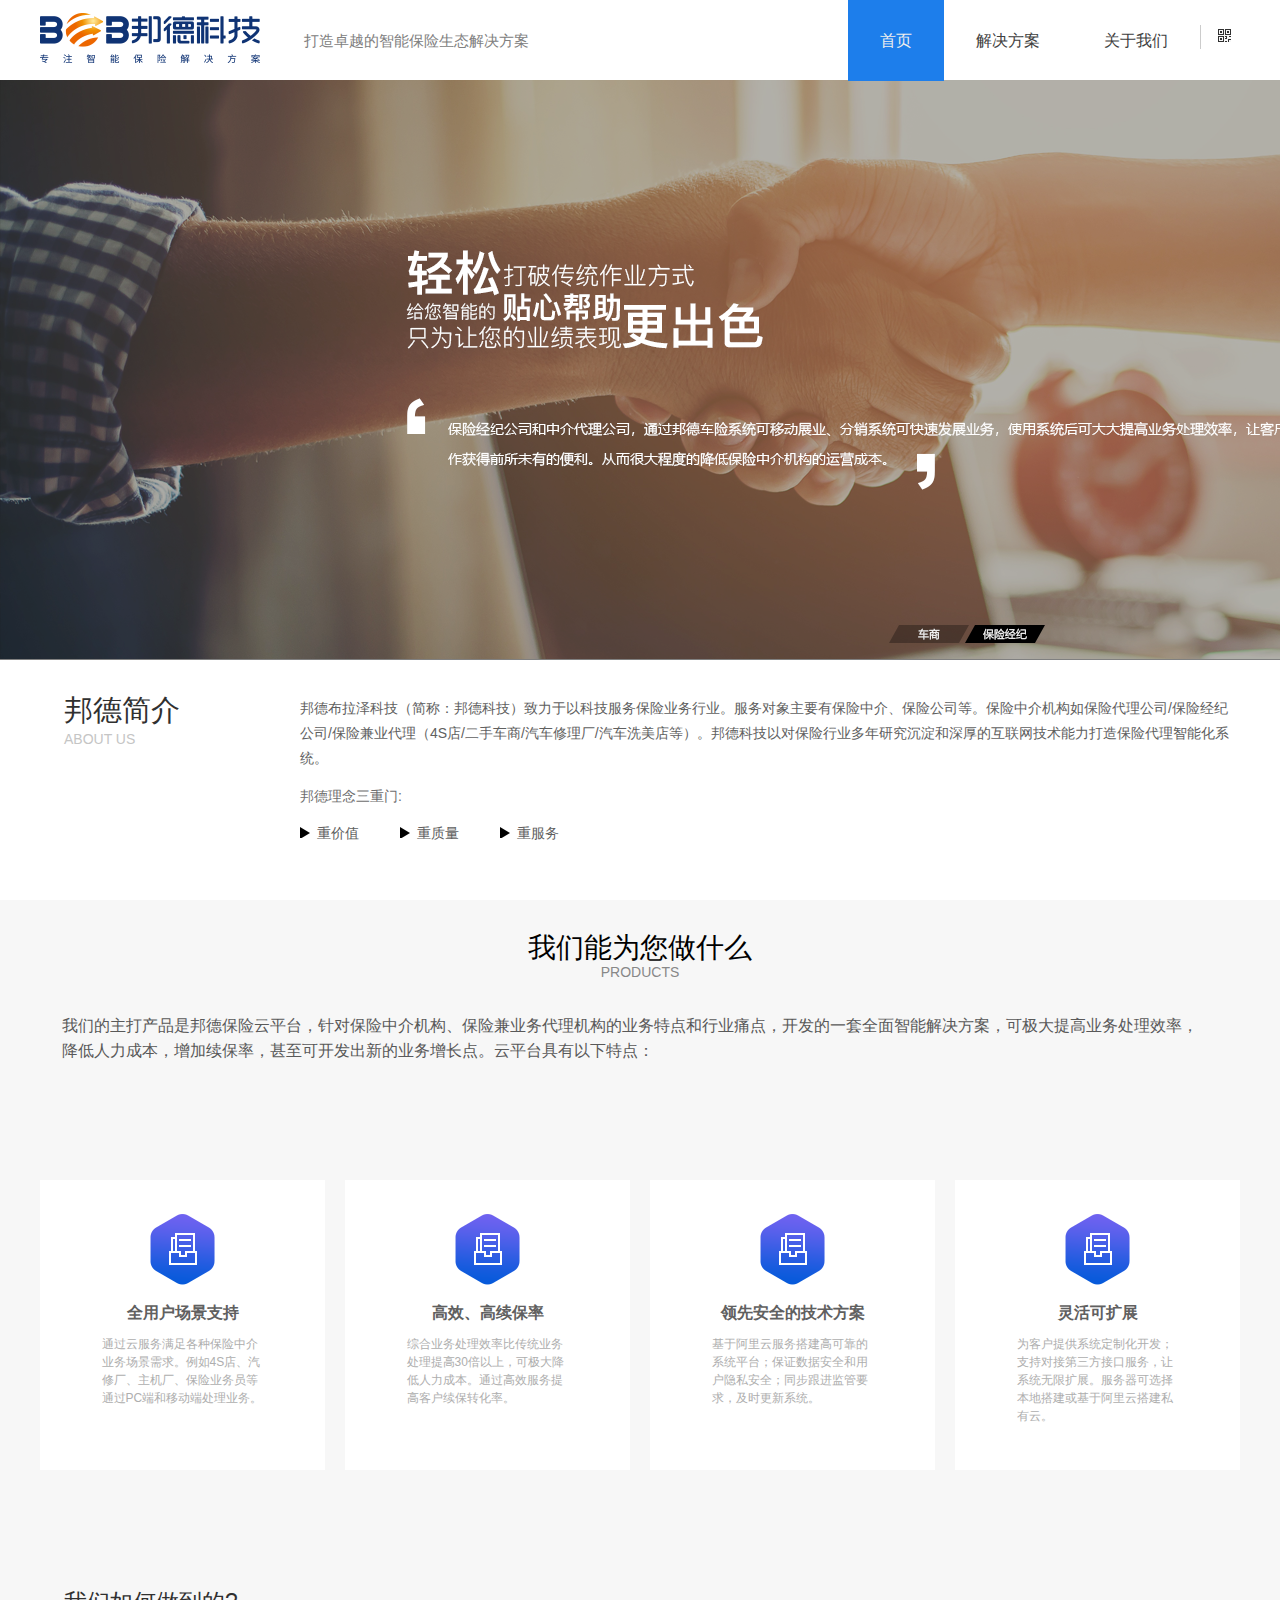
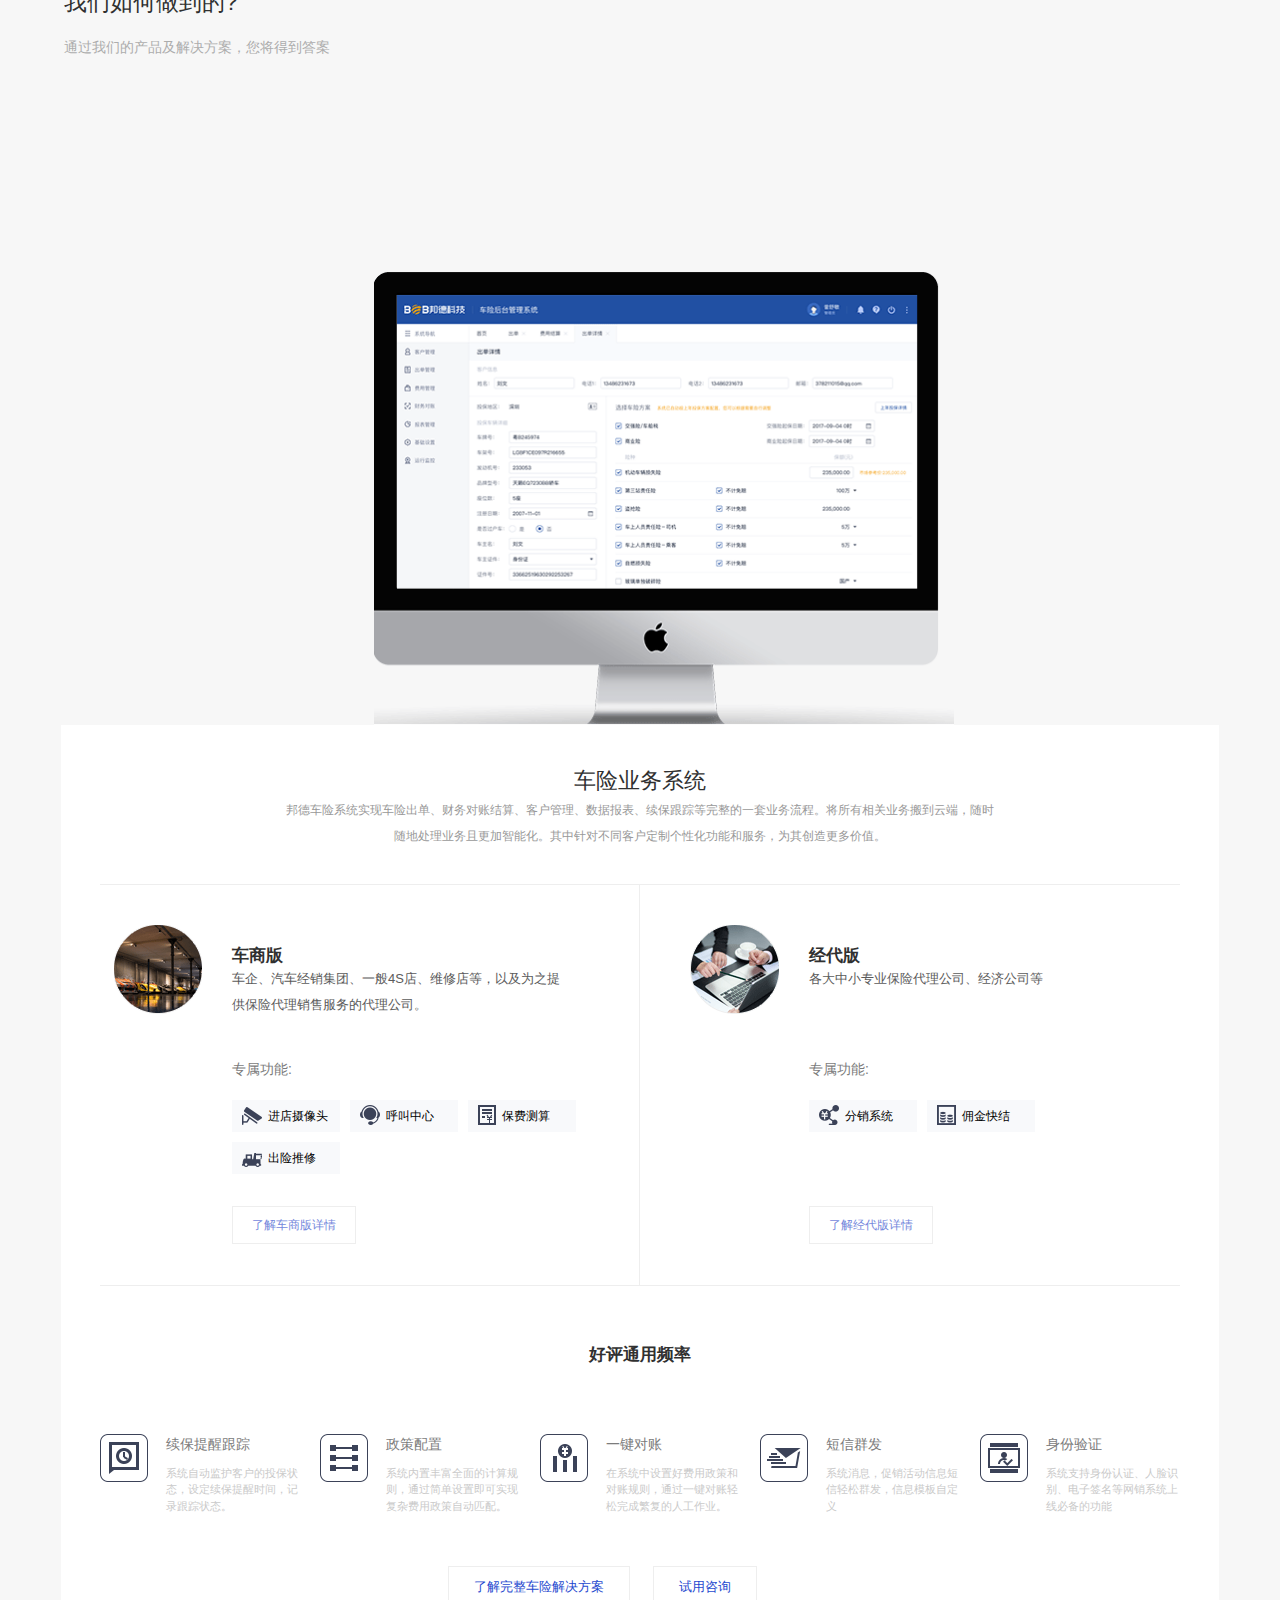
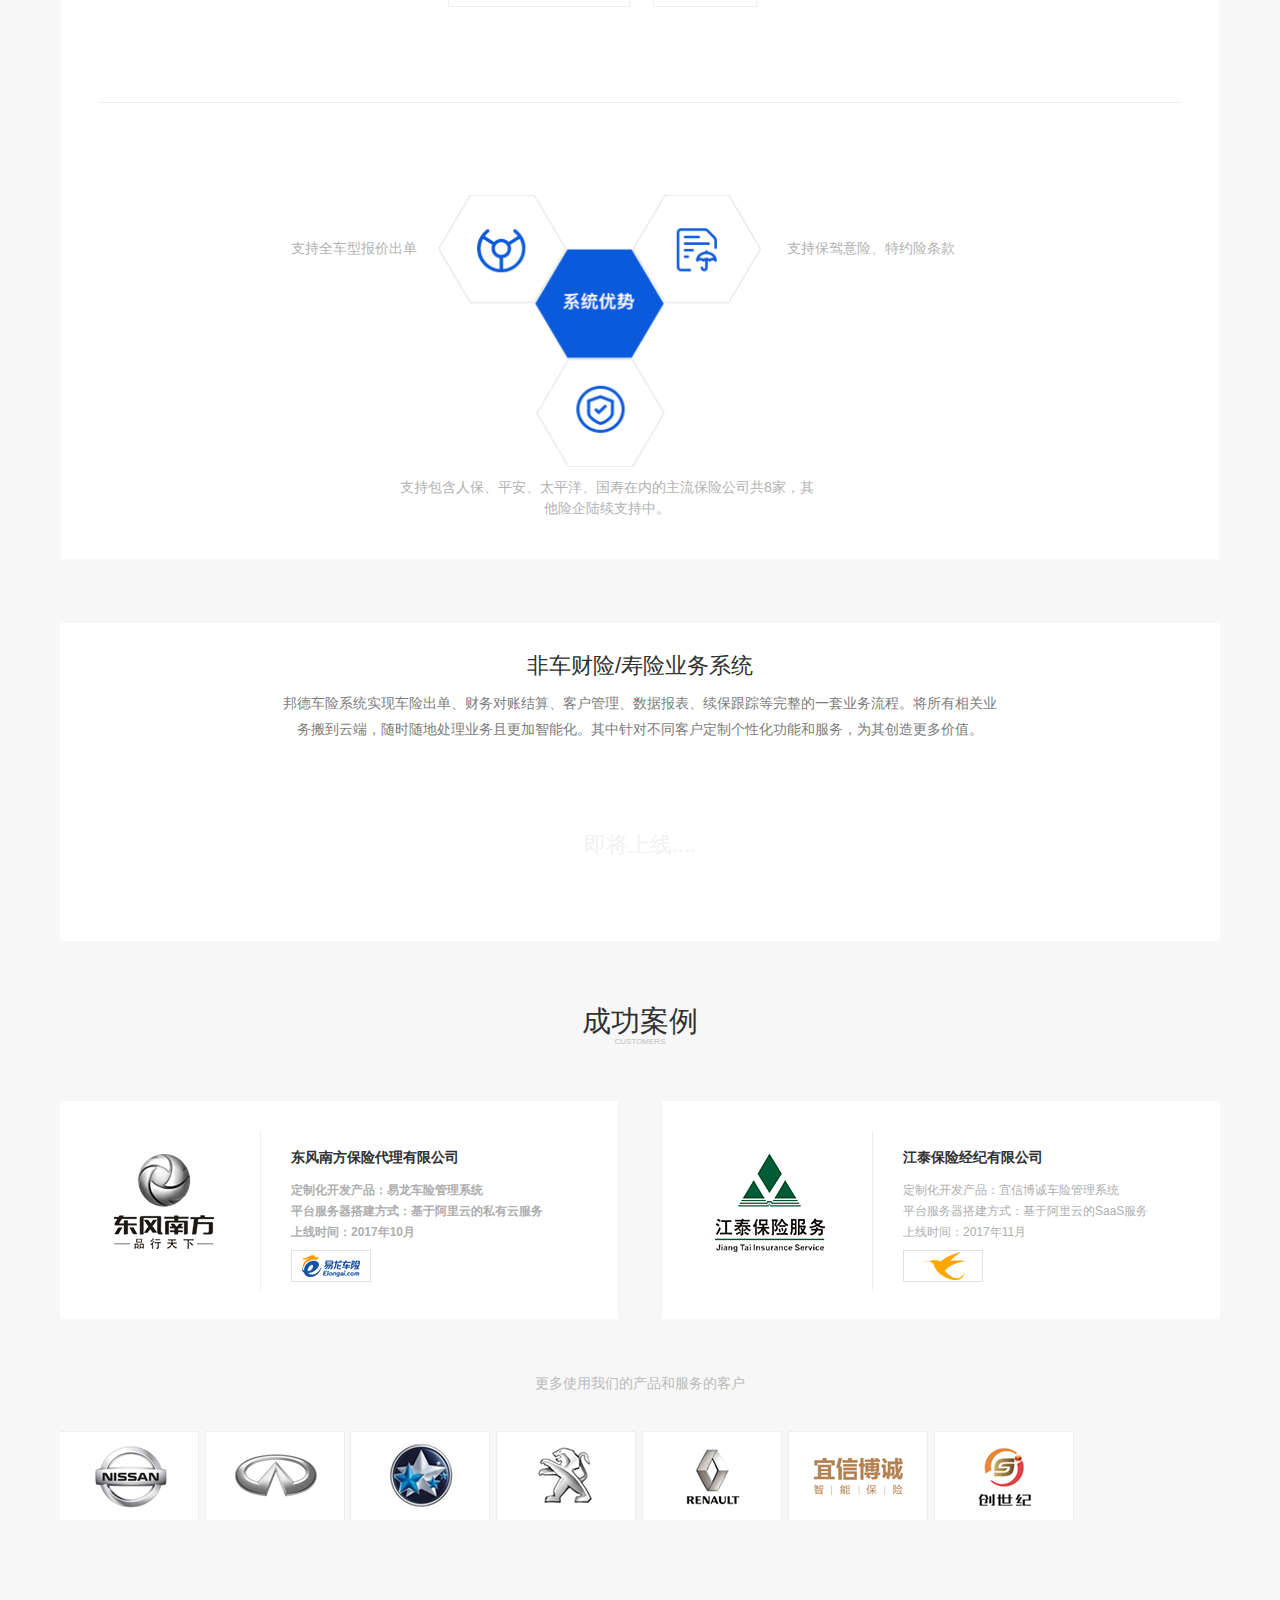
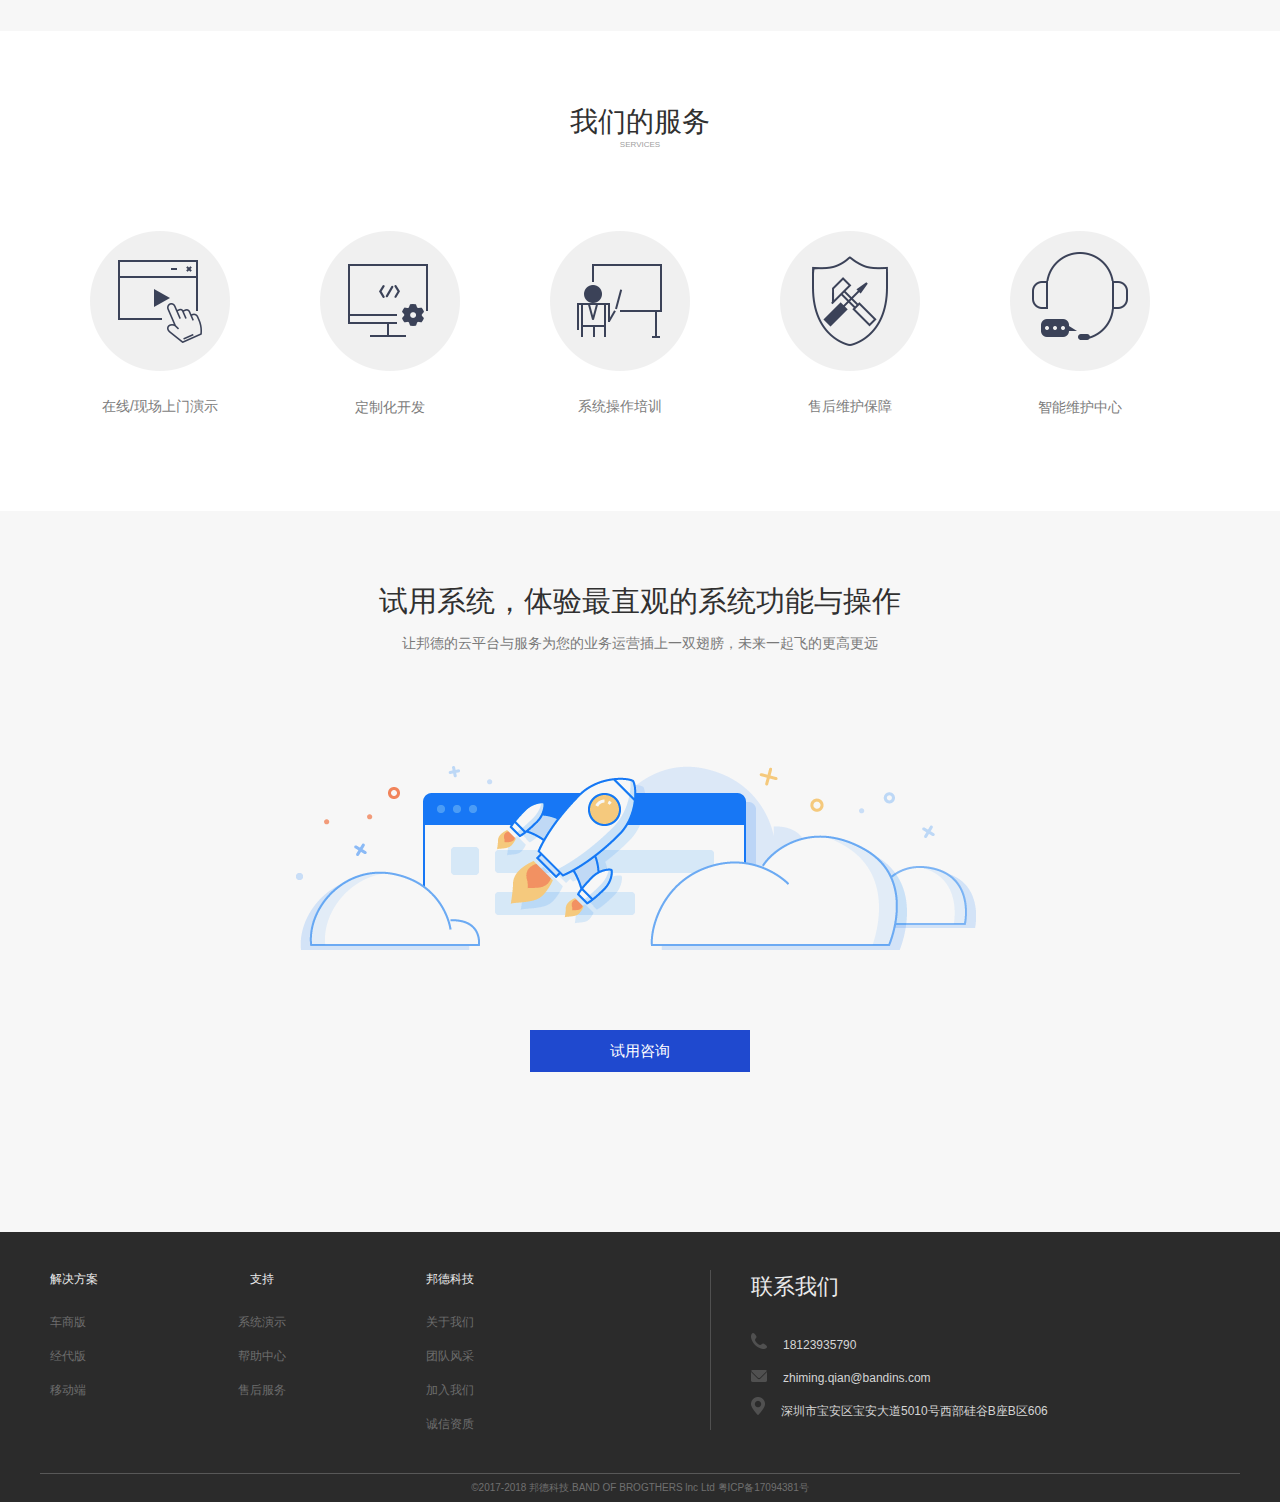
<file: index.html>
﻿<!DOCTYPE html>
<html lang="en">
<head>
	<meta charset="UTF-8">
	<title>深圳市邦德布拉泽科技有限公司</title>
	<link href="css/index.css" rel="stylesheet" type="text/css" />
	<link rel="stylesheet" href="css/common.css">
	<link rel="shortcut icon"  href="iconname.ico" />
	<script src="js/jquery-1.10.2.min.js"></script>
	<script src="js/isPc.js"></script>
</head>
<body>
	<div class="header" id="header">
		<div class="page-container  fn-clear" id="nav">
			<div id="logo" class="logo"><a href="/" target="_self" class="hide-text" title="首页"></a></div>
			<h3>打造卓越的智能保险生态解决方案</h3><!-- 新增 -->
        	<ul class="nav-item">
        		<li class="cur"><a href="index.html">首页</a></li>
        		<li><a href="solution.html">解决方案</a></li>
				<li><a href="about.html">关于我们</a></li>
				<div class="QR_code">
						<span></span>
						<div id="scanCode_icon">
							<img src="img/code_03.gif" alt="">
						</div>
						<div id="scanCode">
							<img src="img/scancode.jpg" alt="">
						</div>
					</div>
			</ul>
        </div>
	</div>
	<div class="banner" id="banner">
		<img src="img/banner_02.png" alt="">
	</div>
		<!-- 邦德简介 -->
	<div class="bandins_recommend">
		<span class="recommend_title">
			<h3>邦德简介</h3>
			<p>ABOUT US</p>
		</span>
		<div class="recommend_details">
			<p>邦德布拉泽科技（简称：邦德科技）致力于以科技服务保险业务行业。服务对象主要有保险中介、保险公司等。保险中介机构如保险代理公司/保险经纪公司/保险兼业代理（4S店/二手车商/汽车修理厂/汽车洗美店等）。邦德科技以对保险行业多年研究沉淀和深厚的互联网技术能力打造保险代理智能化系统。</p>
			<h3>邦德理念三重门:</h3>
			<span>
				<i><img src="img/u0_05.gif" alt=""></i>
				<p>重价值</p>
			</span>
			<span>
				<i><img src="img/u0_05.gif" alt=""></i>
				<p>重质量</p>
			</span>
			<span>
				<i><img src="img/u0_05.gif" alt=""></i>
				<p>重服务</p>
			</span>
		</div>
			<div></div>
	</div>

	<!-- 一个大的容器带底色容器 -->
	<div class="main">

	<!-- 我们的能为您做什么 -->
	<div class="products">
		<span class="_products">
			<h3>我们能为您做什么</h3>
			<em>PRODUCTS</em>
		</span>
		<p id="content">我们的主打产品是邦德保险云平台，针对保险中介机构、保险兼业务代理机构的业务特点和行业痛点，开发的一套全面智能解决方案，可极大提高业务处理效率，降低人力成本，增加续保率，甚至可开发出新的业务增长点。云平台具有以下特点：</p>
	</div>

	<!-- ul li -->
	<ul id="service">
		<li style="margin-left: 0px;">
				<i><img src="img/icon_03.gif" alt=""></i>
				<h3>全用户场景支持</h3>
				<p>通过云服务满足各种保险中介业务场景需求。例如4S店、汽修厂、主机厂、保险业务员等通过PC端和移动端处理业务。</p>
		</li>
		<li>
			<i><img src="img/icon_03.gif" alt=""></i>
			<h3>高效、高续保率</h3>
			<p>综合业务处理效率比传统业务处理提高30倍以上，可极大降低人力成本。通过高效服务提高客户续保转化率。</p>
		</li>
		<li>
			<i><img src="img/icon_03.gif" alt=""></i>
			<h3>领先安全的技术方案</h3>
			<p>基于阿里云服务搭建高可靠的系统平台；保证数据安全和用户隐私安全；同步跟进监管要求，及时更新系统。</p>
		</li>
		<li>
			<i><img src="img/icon_03.gif" alt=""></i>
			<h3>灵活可扩展</h3>
			<p>为客户提供系统定制化开发；支持对接第三方接口服务，让系统无限扩展。服务器可选择本地搭建或基于阿里云搭建私有云。</p>
		</li>
	</ul>
	<div class="how_do">
		<h4>我们如何做到的?</h4>
		<p>通过我们的产品及解决方案，您将得到答案</p>
		<span><img src="img/pc.gif" alt=""></span>	
	</div>
	<!-- 车险业务系统 -->
	<div class="operation_system">
		<div class="system_top">
			<h3>车险业务系统</h3>	
			<p>邦德车险系统实现车险出单、财务对账结算、客户管理、数据报表、续保跟踪等完整的一套业务流程。将所有相关业务搬到云端，随时随地处理业务且更加智能化。其中针对不同客户定制个性化功能和服务，为其创造更多价值。</p>
		</div>
		<!-- 车商版 -->
		<div class="system_edition">
			<div class="system_car">
				<div class="system_carIcon"><img src="img/u0_03.gif" alt=""></div> 
				<div class="system_carDetails">
						<span class="system_carDetailsspan">
							<h3>车商版</h3>
							<p>车企、汽车经销集团、一般4S店、维修店等，以及为之提供保险代理销售服务的代理公司。</p>
						</span>
					<h4>专属功能:</h4>
					<ul>
						<li>
							<i><img src="img/icon_2_03.gif" alt=""></i>
							<em>进店摄像头</em>
						</li>
						<li>
							<i><img src="img/index_02.png" alt=""></i>
							<em>呼叫中心</em>
						</li>
						<li>
							<i><img src="img/index_10.png" alt=""></i>
							<em>保费测算</em>
						</li>
						<li style="margin-top:10px">
							<i><img src="img/index_17.png" alt=""></i>
							<em>出险推修 </em>
						</li>
					</ul>
					<a href="Dealer_edition.html"><input type="button" value="了解车商版详情"></a> 
				</div>
			</div>
			<!-- 经带版 -->
			<div class="system_agency">
				<div class="system_agencyIcon"><img src="img/icon_3_03.gif" alt=""></div> 
				<div class="system_agencyDetails">
						<span class="system_agencyspan">
							<h3>经代版</h3>
							<p>各大中小专业保险代理公司、经济公司等</p>
						</span>
					<h4>专属功能:</h4>
					<ul>
						<li>
							<i><img src="img/index_05.png" alt=""></i>
							<em>分销系统</em>
						</li>
						<li>
							<i><img src="img/index_07.png" alt=""></i>
							<em>佣金快结 </em>
						</li>
					</ul>
					<a href="pageEconomics.html"> <input type="button" value="了解经代版详情" /></a>
				</div>	
			</div>
		</div>
		<!-- 好评通用频率 -->
		<div class="goods_reputation">
			<h3>好评通用频率</h3>
			<ul id="goods_details">
				<li> 
					<i><img src="img/icon_good_03.gif" alt=""></i>
					<span>
						<h4>续保提醒跟踪</h4>
						<p>系统自动监护客户的投保状态，设定续保提醒时间，记录跟踪状态。</p>
					</span>
				</li>
				<li> 
					<i><img src="img/index_21.png" alt=""></i>
					<span>
						<h4>政策配置</h4>
						<p>系统内置丰富全面的计算规则，通过简单设置即可实现复杂费用政策自动匹配。</p>
					</span>
				</li>
				<li> 
					<i><img src="img/index_24.png" alt=""></i>
					<span>
						<h4>一键对账</h4>
						<p>在系统中设置好费用政策和对账规则，通过一键对账轻松完成繁复的人工作业。</p>
					</span>
				</li>
				<li> 
					<i><img src="img/index_26.png" alt=""></i>
					<span>
						<h4>短信群发</h4>
						<p>系统消息，促销活动信息短信轻松群发，信息模板自定义</p>
					</span>
				</li>
				<li style="width:198px;"> 
					<i><img src="img/index_27.png" alt=""></i>
					<span>
						<h4>身份验证</h4>
						<p>系统支持身份认证、人脸识别、电子签名等网销系统上线必备的功能</p>
					</span>
				</li>
			</ul>
			<div class="goods_btn">
				<a href="solution.html"> <input type="button" class="complete_solution" value="了解完整车险解决方案" /></a>
				<input type="button" class="consult" value="试用咨询" />
			</div>
		
		</div>
		<!-- 支持全车型出单 -->
		<div class="System_advantage">
				<div class="System_advantage_left">
					支持全车型报价出单
				</div>
				<div class="System_advantage_right">
					支持保驾意险、特约险条款
				</div>
				<div class="System_advantage_bottom">
					<p>支持包含人保、平安、太平洋、国寿在内的主流保险公司共8家，其他险企陆续支持中。</p>
				</div>
			<img src="img/sys_03.gif" alt="">

		</div>
	</div>
		<!-- 非车财险 -->
		<div class="notcar_insurance"> 
			<h3>非车财险/寿险业务系统</h3>
			<p>邦德车险系统实现车险出单、财务对账结算、客户管理、数据报表、续保跟踪等完整的一套业务流程。将所有相关业务搬到云端，随时随地处理业务且更加智能化。其中针对不同客户定制个性化功能和服务，为其创造更多价值。</p>
			<span>即将上线....</span>
		</div>

		<!-- 成功案例 -->
		<div class="successful_font">
			<h3>成功案例</h3>
			<p>CUSTOMERS</p>
		</div>
		<ul class="successful_case">
				<li class="dfnf_case">
					<img src="img/successful_03.gif" alt="">
					<span>
						<h3>东风南方保险代理有限公司</h3>
						<ul>
							<li>定制化开发产品：易龙车险管理系统</li>
							<li>平台服务器搭建方式：基于阿里云的私有云服务</li>
							<li>上线时间：2017年10月 </li>
						</ul>
						<i><img src="img/ylcx_logo.gif" alt=""></i>
					</span>
				</li>
				<li class="jtbx_case">
						<img src="img/index_36.png" alt="">
						<span>
							<h3>江泰保险经纪有限公司</h3>
							<ul>
								<li>定制化开发产品：宜信博诚车险管理系统</li>
								<li>平台服务器搭建方式：基于阿里云的SaaS服务</li>
								<li>上线时间：2017年11月</li>
							</ul>
							<i><img src="img/index_39.png" alt=""></i>
						</span>
				</li>
		</ul>
		<!-- 更多我们客户 -->
		<div class="More_customers">
			<h3>更多使用我们的产品和服务的客户</h3>
			<ul class="More_customers_case">
				<img src="img/index_44.png" alt="">
				<!-- <li><img src="img/successful_11.gif" alt=""></li>
				<li><img src="img/successful_11.gif" alt=""></li>
				<li><img src="img/successful_11.gif" alt=""></li>
				<li><img src="img/successful_11.gif" alt=""></li>
				<li><img src="img/successful_11.gif" alt=""></li>
				<li><img src="img/successful_11.gif" alt=""></li> -->
			</ul>
		</div>
		<!-- 我们的服务 -->
		<div class="services">
				<span>
					<h3>我们的服务</h3>
					<p>SERVICES</p>
				</span>
			<ul class="services_clear">
				<li>
					<i><img src="img/successful_15.gif" alt=""></i>	
					<em>在线/现场上门演示</em>
				</li>
				<li>
					<i><img src="img/index_47.png" alt=""></i>	
					<em>定制化开发</em>
				</li>
				<li>
					<i><img src="img/index_48.png" alt=""></i>	
					<em>系统操作培训</em>
				</li>
				<li>
						<i><img src="img/index_49.png" alt=""></i>	
						<em>售后维护保障</em>
				</li>
				<li>
					<i><img src="img/index_50.png" alt=""></i>	
					<em>智能维护中心</em>
				</li>
			</ul>
		</div>
		<!-- 试用系统 -->
		<div class="try_system">
				<h3>试用系统，体验最直观的系统功能与操作</h3>
				<p>让邦德的云平台与服务为您的业务运营插上一双翅膀，未来一起飞的更高更远</p>
				<img src="img/successful_19.gif" alt="">
				<input type="button" value="试用咨询" />
		</div>
</div> 

<div class="Footer">
	<div class="footer">
		<div class="box">
		<div class="footer_left">
			<dl>
				<dt>解决方案</dt>
				<dd>车商版</dd>
				<dd>经代版</dd>
				<dd>移动端</dd>
			</dl>
			<dl>
				<dt>支持</dt>
				<dd>系统演示</dd>
				<dd>帮助中心</dd>
				<dd>售后服务</dd>
			</dl>
			<dl>
				<dt>邦德科技</dt>
				<dd>关于我们</dd>
				<dd>团队风采</dd>
				<dd>加入我们</dd>
				<dd>诚信资质</dd>
			</dl>
		</div>
		<ul class="footer_right">
				<dl>
						<dt>联系我们</dt>
						<dd><i><img src="img/footer_03.png" alt=""></i><em>18123935790</em></dd>
						<dd><i><img src="img/footer_07.png" alt=""></i><em>zhiming.qian@bandins.com</em></dd>
						<dd><i><img src="img/footer_11.png" alt=""></i><em>深圳市宝安区宝安大道5010号西部硅谷B座B区606</em></dd>
				</dl>
		</ul>
	</div>
		<span>
			<p> ©2017-2018 邦德科技.BAND OF BROGTHERS lnc Ltd<a target="_blank" href="http://www.miibeian.gov.cn/"> 粤ICP备17094381号 </a></p>
		</span>	
	</div>
	
</div>
	

	<script type="text/javascript" src="js/common.js"></script>
</body>
</html>
</file>
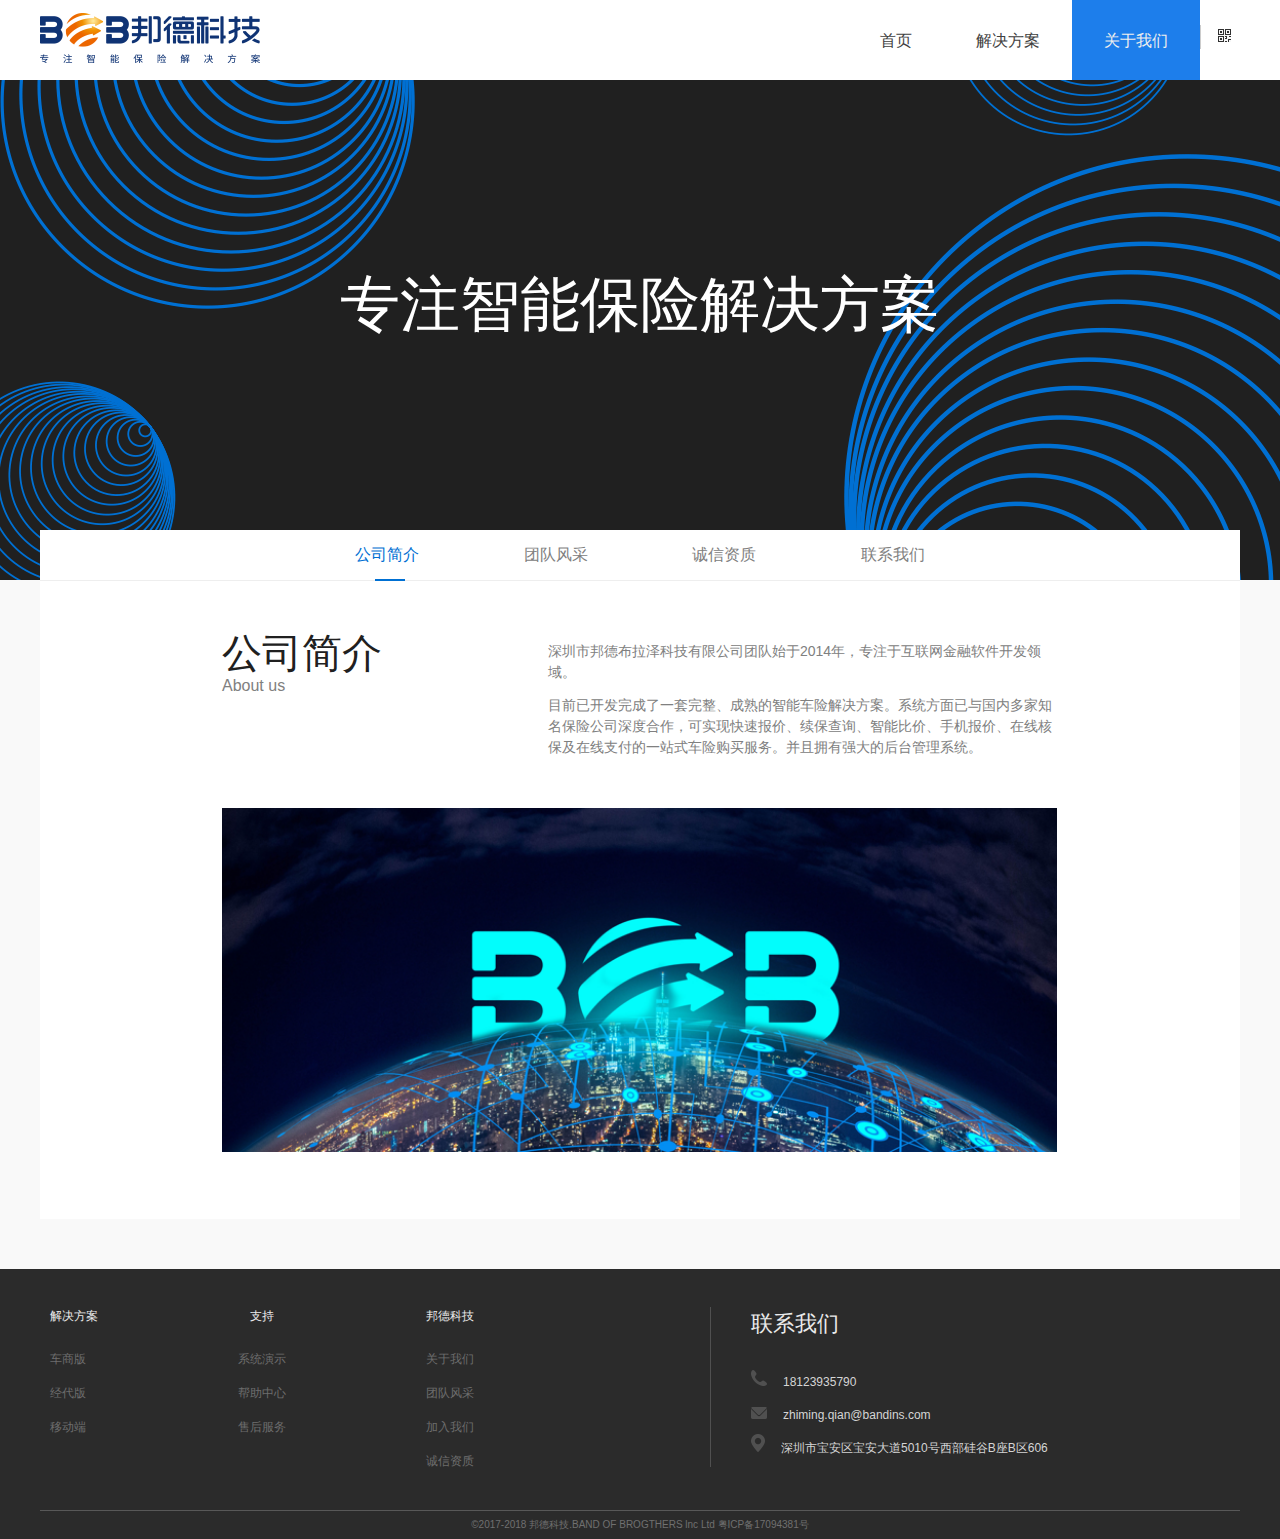
<file: about.html>
﻿<!DOCTYPE html>
<html lang="en">
<head>
	<meta charset="UTF-8">
	<title>深圳市邦德布拉泽科技有限公司</title>
	<link href="css/about.css" rel="stylesheet" type="text/css" />
	<link rel="stylesheet" href="css/common.css">
	<link rel="shortcut icon"  href="iconname.ico" />
	<script src="js/jquery-1.10.2.min.js"></script>
	<script src="js/isPc.js"></script>
</head>
<body class="bg-f9">
	<div class="header" id="header">
		<div class="page-container fn-clear" id="nav">
        	<div id="logo" class="logo"><a href="/" target="_self" class="hide-text" title="首页"></a></div>
        	<ul class="nav-item">
        		<li><a href="index.html">首页</a></li>
        		<li><a href="solution.html">解决方案</a></li>
				<li class="cur"><a href="about.html">关于我们</a></li>
				<div class="QR_code">
						<span></span>
						<div id="scanCode_icon">
							<img src="img/code_03.gif" alt="">
						</div>
						<div id="scanCode">
							<img src="img/scancode.jpg" alt="">
						</div>
					</div>
        	</ul>
        </div>
	</div>
	<div class="banner" id="banner">
		<div class="banner1 d1"> <h3>专注智能保险解决方案</h3> </div>
		<div class="banner2 d1"> <h3>志同道合 智创未来</h3> </div>
		<div class="banner3 d1"> <h3>邦德视野 助力向前 </h3> </div>
		<div class="banner4 d1"> <h3>智能服务 无限可能</h3> </div>
	</div>
	<div class="main-about">
		<ul class="home-nav" id="aboutNav">
			<li class="cur">公司简介</li>
			<li>团队风采</li>
			<li>诚信资质</li>
			<li>联系我们</li>
		</ul>
		<ul class="about-cont" id="aboutCont">
			<li class="cur">
				<div class="cont-hd fn-clear">
					<h3 class="cont-title"><p>公司简介</p><em>About us</em></h3>
					<div class="cont">
						<p>深圳市邦德布拉泽科技有限公司团队始于2014年，专注于互联网金融软件开发领域。</p>
						<p>目前已开发完成了一套完整、成熟的智能车险解决方案。系统方面已与国内多家知名保险公司深度合作，可实现快速报价、续保查询、智能比价、手机报价、在线核保及在线支付的一站式车险购买服务。并且拥有强大的后台管理系统。</p>
					</div>
				</div>
				<img class="cont-img" src="img/bandins.png" alt="">
			</li>
			<li>
				<div class="cont-hd fn-clear">
					<h3 class="cont-title"><p>团队风采</p><em>About us</em></h3>
					<div class="cont">
						<p>一群有梦想、勇实践、满活力的精英人才汇聚邦德布拉泽，只为干一番有意义的事。 </p>
						<p>他们有来自中大型保险公司的高级管理人员，也有来自腾讯和金蝶的资深技术人员。</p>
					</div>
				</div>
				<img class="cont-img" src="img/us.png" alt="">
			</li>
			<li>
				<div class="cont-hd fn-clear">
					<h3 class="cont-title"><p>诚信资质</p><em>Good Faith</em></h3>
				</div>
				<img class="cont-img" src="img/certificate.png" alt="">
			</li>

			<li>
				<div class="cont-hd fn-clear">
					<h3 class="cont-title"><p>联系我们</p><em>Contact us</em></h3>
					<div class="cont">
						<div class="contact">
							<h3>联系人：钱先生</h3>
							<p>‭联系电话：‭18123935790</p>
							<p>E-mail: zhiming.qian@bandins.com</p>
						</div>
						<div class="contact">
							<h3>坐标</h3>
							<p>深圳市宝安区宝安大道5010号西部硅谷B座B区606室  </p>
						</div>
					</div>
				</div>
				<img class="cont-img" src="img/map.png" alt="">
			</li>
		</ul>
	</div>
	<div class="Footer">
			<div class="footer">
				<div class="box">
				<div class="footer_left">
					<dl>
						<dt>解决方案</dt>
						<dd>车商版</dd>
						<dd>经代版</dd>
						<dd>移动端</dd>
					</dl>
					<dl>
						<dt>支持</dt>
						<dd>系统演示</dd>
						<dd>帮助中心</dd>
						<dd>售后服务</dd>
					</dl>
					<dl>
						<dt>邦德科技</dt>
						<dd>关于我们</dd>
						<dd>团队风采</dd>
						<dd>加入我们</dd>
						<dd>诚信资质</dd>
					</dl>
				</div>
				<ul class="footer_right">
						<dl>
								<dt>联系我们</dt>
								<dd><i><img src="img/footer_03.png" alt=""></i><em>18123935790</em></dd>
								<dd><i><img src="img/footer_07.png" alt=""></i><em>zhiming.qian@bandins.com</em></dd>
								<dd><i><img src="img/footer_11.png" alt=""></i><em>深圳市宝安区宝安大道5010号西部硅谷B座B区606</em></dd>
						</dl>
				</ul>
			</div>
			<span>
				<p> ©2017-2018 邦德科技.BAND OF BROGTHERS lnc Ltd<a target="_blank" href="http://www.miibeian.gov.cn/"> 粤ICP备17094381号 </a></p>
			</span>	
		</div>	
	</div>
		
	<script type="text/javascript" src="js/common.js"></script>
	<script>
			$(function () {
			   $("#scanCode").hide();
			   $("#scanCode_icon").hover(function () {
				   $("#scanCode").show();
   
			   }, function () {
				   $("#scanCode").hide();
			   })
		   });
	   </script>
</body>
</html>
</file>
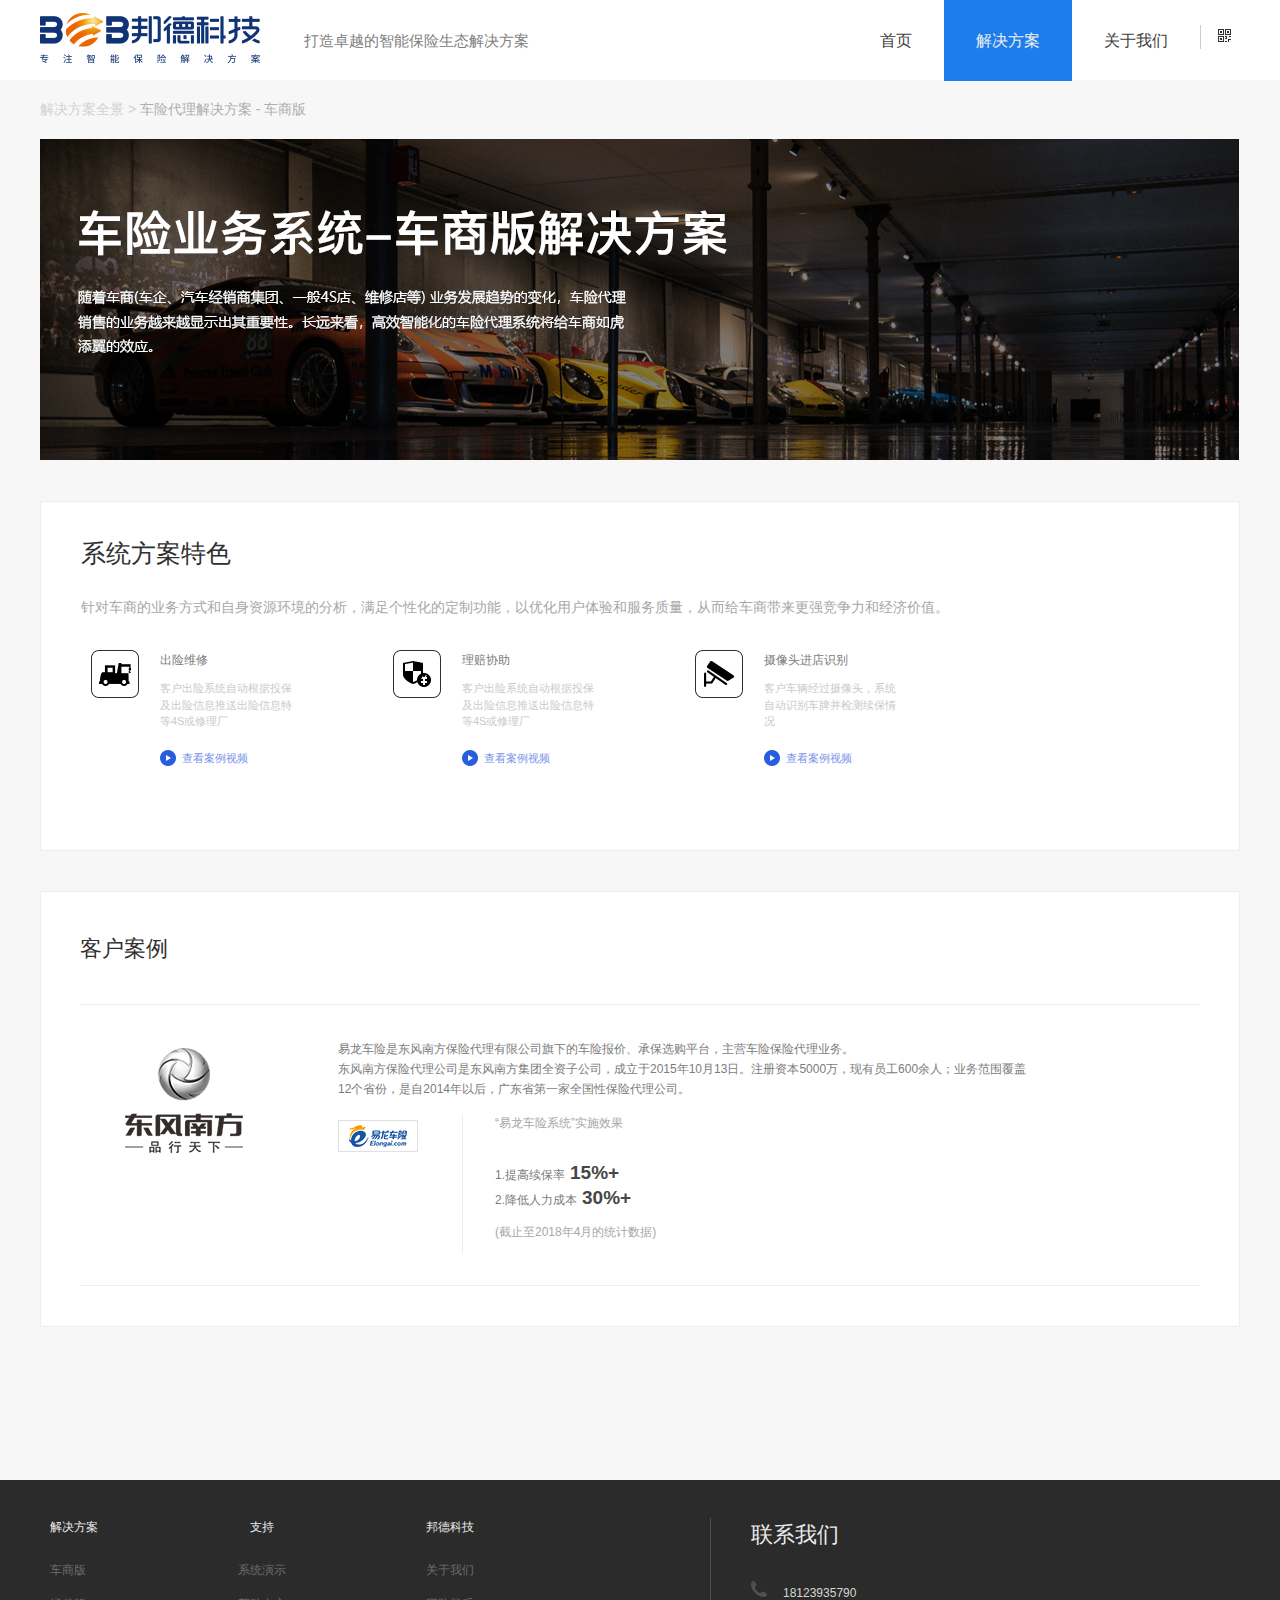
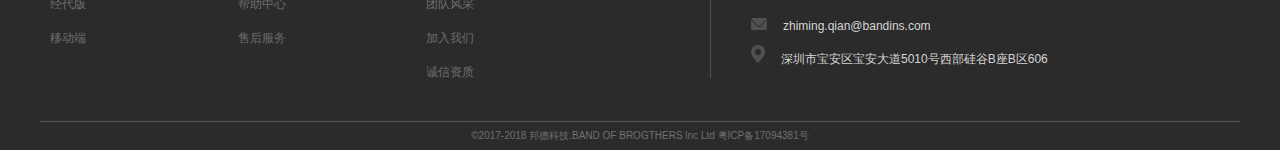
<file: Dealer_edition.html>
<!DOCTYPE html>
<html lang="en">
<head>
	<meta charset="UTF-8">
	<title>深圳市邦德布拉泽科技有限公司</title>
    <link href="css/Dealer_edition.css" rel="stylesheet" type="text/css" />
    <link rel="stylesheet" href="css/common.css">
	<link rel="shortcut icon"  href="iconname.ico" />
	<script src="js/jquery-1.10.2.min.js"></script>
	<script src="js/isPc.js"></script>
</head>
<body class="bg-gray">
	<div class="header" id="header">
		<div class="page-container  fn-clear" id="nav">
			<div id="logo" class="logo"><a href="/" target="_self" class="hide-text" title="首页"></a></div>
			<h3>打造卓越的智能保险生态解决方案</h3><!-- 新增 -->
        	<ul class="nav-item">
        		<li><a href="index.html">首页</a></li>
        		<li class="cur"><a href="solution.html">解决方案</a></li>
				<li><a href="about.html">关于我们</a></li>
                <div class="QR_code">
                    <span></span>
                    <div id="scanCode_icon">
                        <img src="img/code_03.gif" alt="">
                    </div>
                    <div id="scanCode">
                        <img src="img/scancode.jpg" alt="">
                    </div>
                </div>
			</ul>
        </div>
	</div>
   <!-- 车商版页面 -->
	<div class="pageCar" id="pageCar">
            <span class="title">
                <p>解决方案全景&nbsp;>&nbsp;</p>
                <h3> 车险代理解决方案&nbsp;-&nbsp;车商版</h3>
            </span>
            <div class="banner">
                <img src="img/car_03.png" alt="">
            </div>

            <div class="case_features">
                <div class="case_features_title">
                    <h3>系统方案特色</h3>
                    <p>针对车商的业务方式和自身资源环境的分析，满足个性化的定制功能，以优化用户体验和服务质量，从而给车商带来更强竞争力和经济价值。</p>
                </div>
                <ul>
                    <li>
                        <i><img src="img/car_07.png" alt=""></i>
                        <div class="case_features_message">
                            <h3>出险维修</h3>
                             <p>客户出险系统自动根据投保及出险信息推送出险信息特等4S或修理厂</p>
                             <a href=""><i><img src="img/Dealer_10.png" alt=""></i><em> 查看案例视频</em></a>
                        </div>
                    </li>
                    <li>
                            <i><img src="img/Dealer_03.png" alt=""></i>
                            <div class="case_features_message">
                                <h3>理赔协助</h3>
                                 <p>客户出险系统自动根据投保及出险信息推送出险信息特等4S或修理厂</p>
                                 <a href=""><i><img src="img/Dealer_10.png" alt=""></i><em> 查看案例视频</em></a>
                            </div>
                    </li>
                    <li>
                        <i><img src="img/Dealer_05.png" alt=""></i>
                        <div class="case_features_message">
                            <h3>摄像头进店识别</h3>
                            <p>客户车辆经过摄像头，系统自动识别车牌并检测续保情况</p>
                            <a href=""><i><img src="img/Dealer_10.png" alt=""></i><em> 查看案例视频</em></a>
                        </div>
                    </li>
                </ul>
            </div>
            <div class="dfnf">
                <h3>客户案例</h3>
                <div class="dfnf_detail">
                    <div class="dfnf_logo">
                        <img src="img/dfnf-logo-120.png" alt="">
                    </div>
                    <div class="ylcx">
                        <span>
                            <p>易龙车险是东风南方保险代理有限公司旗下的车险报价、承保选购平台，主营车险保险代理业务。</p>
                            <p>东风南方保险代理公司是东风南方集团全资子公司，成立于2015年10月13日。注册资本5000万，现有员工600余人；业务范围覆盖12个省份，是自2014年以后，广东省第一家全国性保险代理公司。</p>
                        </span>
                        <div class="ylcx_detail"> 
                             <div class="ylcx_logo">
                                <img src="img/ylcx_logo.gif" alt="">
                             </div>
                             <div class="ylcx_font">
                                <h4>“易龙车险系统”实施效果</h4>
                                <ul>
                                    <li><p>1.提高续保率</p><b>15%+</b></li>
                                    <li><p>2.降低人力成本</p><b>30%+</b></li>
                                </ul>
                                <h5>(截止至2018年4月的统计数据)</h5>
                             </div>
                        </div>
                    </div>
                </div>
            </div>
        </div>

    <div class="Footer">
	    <div class="footer">
            <div class="box">
            <div class="footer_left">
                <dl>
                    <dt>解决方案</dt>
                    <dd>车商版</dd>
                    <dd>经代版</dd>
                    <dd>移动端</dd>
                </dl>
                <dl>
                    <dt>支持</dt>
                    <dd>系统演示</dd>
                    <dd>帮助中心</dd>
                    <dd>售后服务</dd>
                </dl>
                <dl>
                    <dt>邦德科技</dt>
                    <dd>关于我们</dd>
                    <dd>团队风采</dd>
                    <dd>加入我们</dd>
                    <dd>诚信资质</dd>
                </dl>
            </div>
            <ul class="footer_right">
                    <dl>
                            <dt>联系我们</dt>
                            <dd><i><img src="img/footer_03.png" alt=""></i><em>18123935790</em></dd>
                            <dd><i><img src="img/footer_07.png" alt=""></i><em>zhiming.qian@bandins.com</em></dd>
                            <dd><i><img src="img/footer_11.png" alt=""></i><em>深圳市宝安区宝安大道5010号西部硅谷B座B区606</em></dd>
                    </dl>
            </ul>
        </div>
		<span>
			<p> ©2017-2018 邦德科技.BAND OF BROGTHERS lnc Ltd<a target="_blank" href="http://www.miibeian.gov.cn/"> 粤ICP备17094381号 </a></p>
		</span>	
	</div>
	
    </div>
	
    <script type="text/javascript" src="js/common.js"></script>
    <script>
         $(function () {
            $("#scanCode").hide();
            $("#scanCode_icon").hover(function () {
                $("#scanCode").show();

            }, function () {
                $("#scanCode").hide();
            })
        });
      
       
    </script>
</body>
</html>
</file>
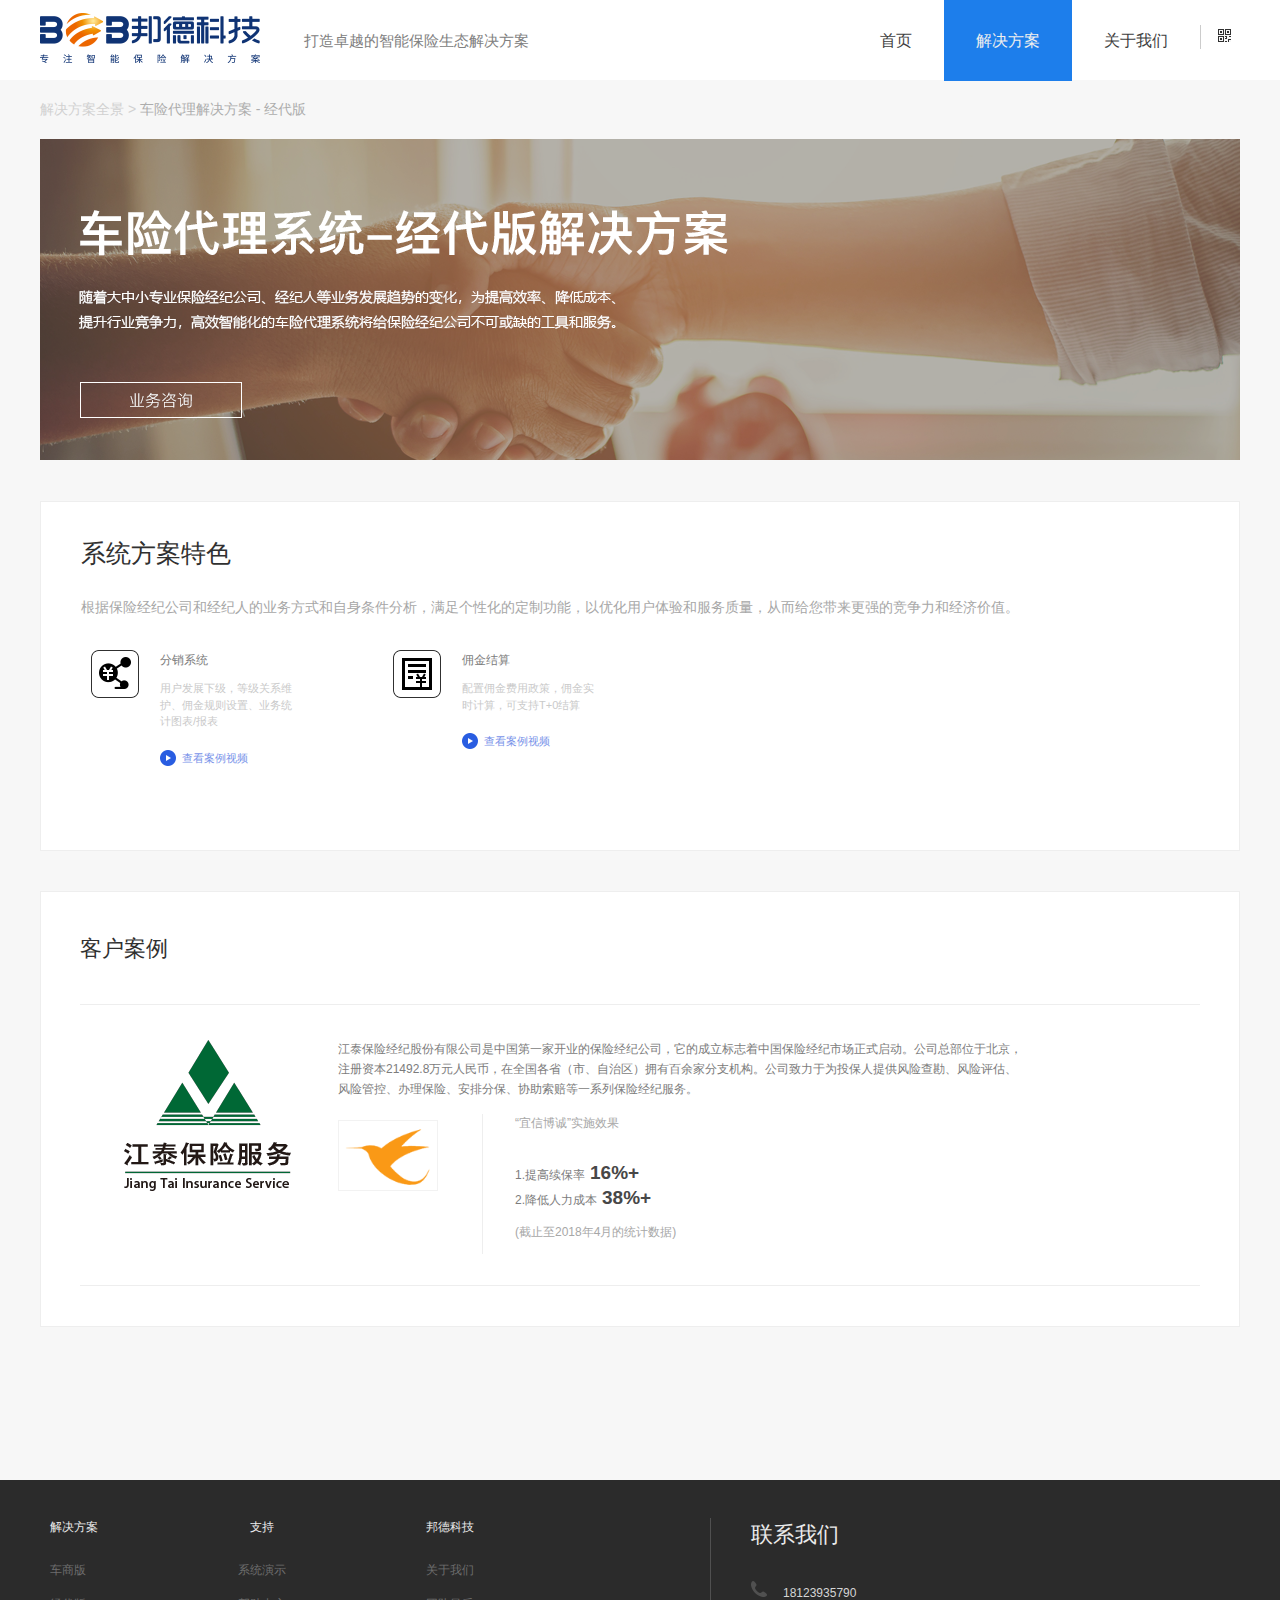
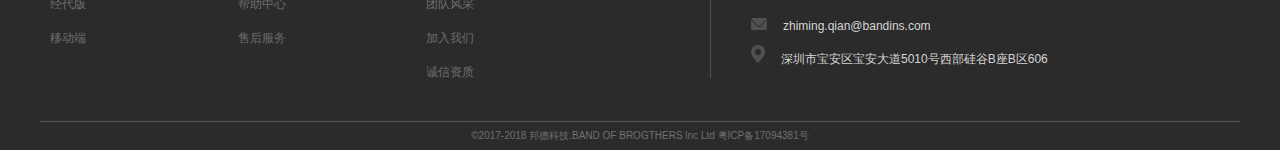
<file: pageEconomics.html>
<!DOCTYPE html>
<html lang="en">
<head>
	<meta charset="UTF-8">
	<title>深圳市邦德布拉泽科技有限公司</title>
    <link href="css/pageEconomics.css" rel="stylesheet" type="text/css" />
    <link rel="stylesheet" href="css/common.css">
	<link rel="shortcut icon"  href="iconname.ico" />
	<script src="js/jquery-1.10.2.min.js"></script>
	<script src="js/isPc.js"></script>
</head>
<body class="bg-gray">
	<div class="header" id="header">
		<div class="page-container  fn-clear" id="nav">
			<div id="logo" class="logo"><a href="/" target="_self" class="hide-text" title="首页"></a></div>
			<h3>打造卓越的智能保险生态解决方案</h3><!-- 新增 -->
        	<ul class="nav-item">
        		<li><a href="index.html">首页</a></li>
        		<li class="cur"><a href="solution.html">解决方案</a></li>
				<li><a href="about.html">关于我们</a></li>
				   <div class="QR_code">
                    <span></span>
                    <div id="scanCode_icon">
                        <img src="img/code_03.gif" alt="">
                    </div>
                    <div id="scanCode">
                        <img src="img/scancode.jpg" alt="">
                    </div>
                </div>
			</ul>
        </div>
	</div>
   <!-- 车商版页面 -->
   <div class="pageCar" id="pageCar">
        <span class="title">
            <p>解决方案全景&nbsp;>&nbsp;</p>
            <h3> 车险代理解决方案&nbsp;-&nbsp;经代版</h3>
        </span>
        <div class="banner">
            <img src="img/jd_banner_03.png" alt="">
        </div>

        <div class="case_features">
            <div class="case_features_title">
                <h3>系统方案特色</h3>
                <p>根据保险经纪公司和经纪人的业务方式和自身条件分析，满足个性化的定制功能，以优化用户体验和服务质量，从而给您带来更强的竞争力和经济价值。</p>
            </div>
            <ul>
                <li>
                    <i><img src="img/pageEcon_03.png" alt=""></i>
                    <div class="case_features_message">
                        <h3>分销系统</h3>
                         <p>用户发展下级，等级关系维护、佣金规则设置、业务统计图表/报表</p>
                         <a href=""><i><img src="img/Dealer_10.png" alt=""></i><em> 查看案例视频</em></a>
                    </div>
                </li>
                <li>
                        <i><img src="img/pageEcon_05.png" alt=""></i>
                        <div class="case_features_message">
                            <h3>佣金结算</h3>
                             <p>配置佣金费用政策，佣金实时计算，可支持T+0结算</p>
                             <a href=""><i><img src="img/Dealer_10.png" alt=""></i><em> 查看案例视频</em></a>
                        </div>
                </li>
     
            </ul>
        </div>
        <div class="dfnf">
            <h3>客户案例</h3>
            <div class="dfnf_detail">
                <div class="dfnf_logo">
                    <img src="img/jd_jtbx_03.png" alt="">
                </div>
                <div class="ylcx">
                    <span>
                        <p>江泰保险经纪股份有限公司是中国第一家开业的保险经纪公司，它的成立标志着中国保险经纪市场正式启动。公司总部位于北京，注册资本21492.8万元人民币，在全国各省（市、自治区）拥有百余家分支机构。公司致力于为投保人提供风险查勘、风险评估、风险管控、办理保险、安排分保、协助索赔等一系列保险经纪服务。 </p>
                    </span>
                    <div class="ylcx_detail"> 
                         <div class="ylcx_logo">
                            <img src="img/jd_jtbx_06.png" alt="">
                         </div>
                         <div class="ylcx_font">
                            <h4>“宜信博诚”实施效果</h4>
                            <ul>
                                <li><p>1.提高续保率</p><b>16%+</b></li>
                                <li><p>2.降低人力成本</p><b>38%+</b></li>
                            </ul>
                            <h5>(截止至2018年4月的统计数据)</h5>
                         </div>
                    </div>
                </div>
            </div>
        </div>
    </div>
    <div class="Footer">
	    <div class="footer">
            <div class="box">
            <div class="footer_left">
                <dl>
                    <dt>解决方案</dt>
                    <dd>车商版</dd>
                    <dd>经代版</dd>
                    <dd>移动端</dd>
                </dl>
                <dl>
                    <dt>支持</dt>
                    <dd>系统演示</dd>
                    <dd>帮助中心</dd>
                    <dd>售后服务</dd>
                </dl>
                <dl>
                    <dt>邦德科技</dt>
                    <dd>关于我们</dd>
                    <dd>团队风采</dd>
                    <dd>加入我们</dd>
                    <dd>诚信资质</dd>
                </dl>
            </div>
            <ul class="footer_right">
                    <dl>
                            <dt>联系我们</dt>
                            <dd><i><img src="img/footer_03.png" alt=""></i><em>18123935790</em></dd>
                            <dd><i><img src="img/footer_07.png" alt=""></i><em>zhiming.qian@bandins.com</em></dd>
                            <dd><i><img src="img/footer_11.png" alt=""></i><em>深圳市宝安区宝安大道5010号西部硅谷B座B区606</em></dd>
                    </dl>
            </ul>
        </div>
		<span>
			<p> ©2017-2018 邦德科技.BAND OF BROGTHERS lnc Ltd<a target="_blank" href="http://www.miibeian.gov.cn/"> 粤ICP备17094381号 </a></p>
		</span>	
	</div>
	
</div>
	
	<script type="text/javascript" src="js/common.js"></script>
</body>
</html>
</file>
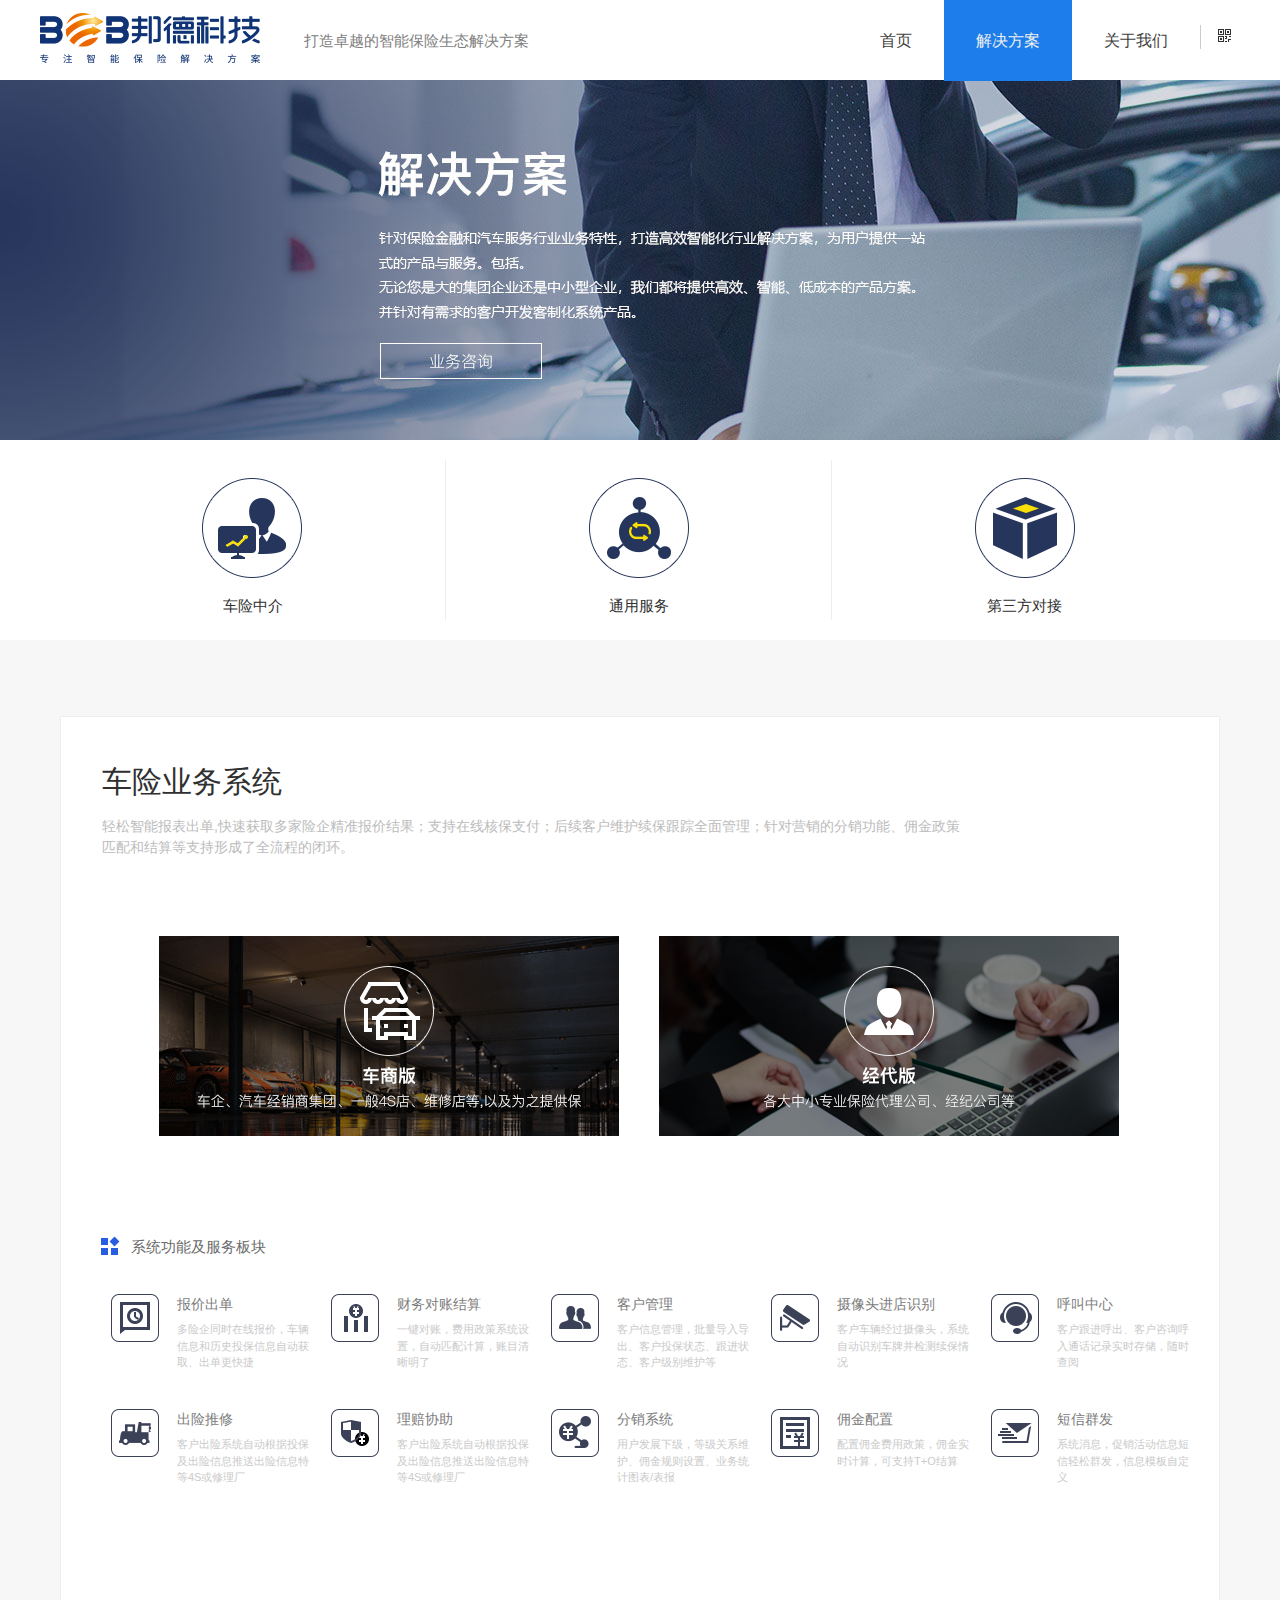
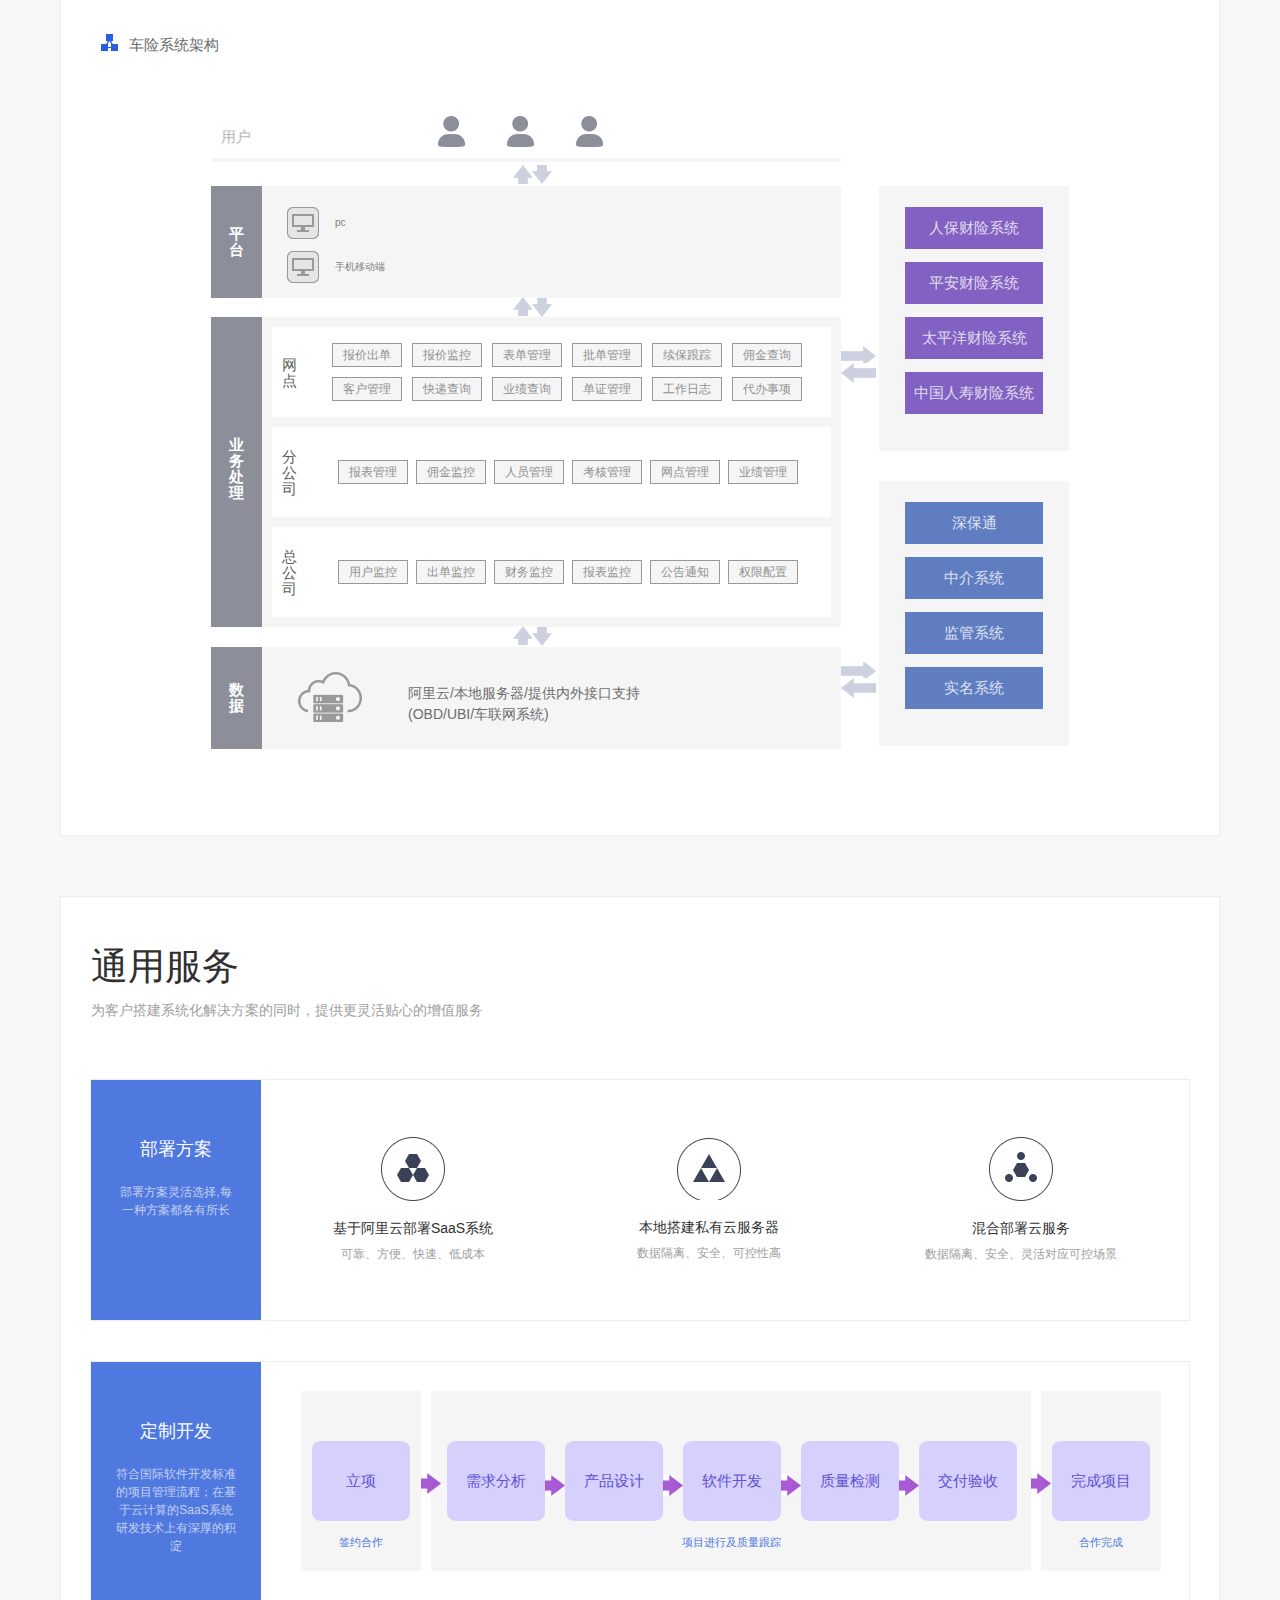
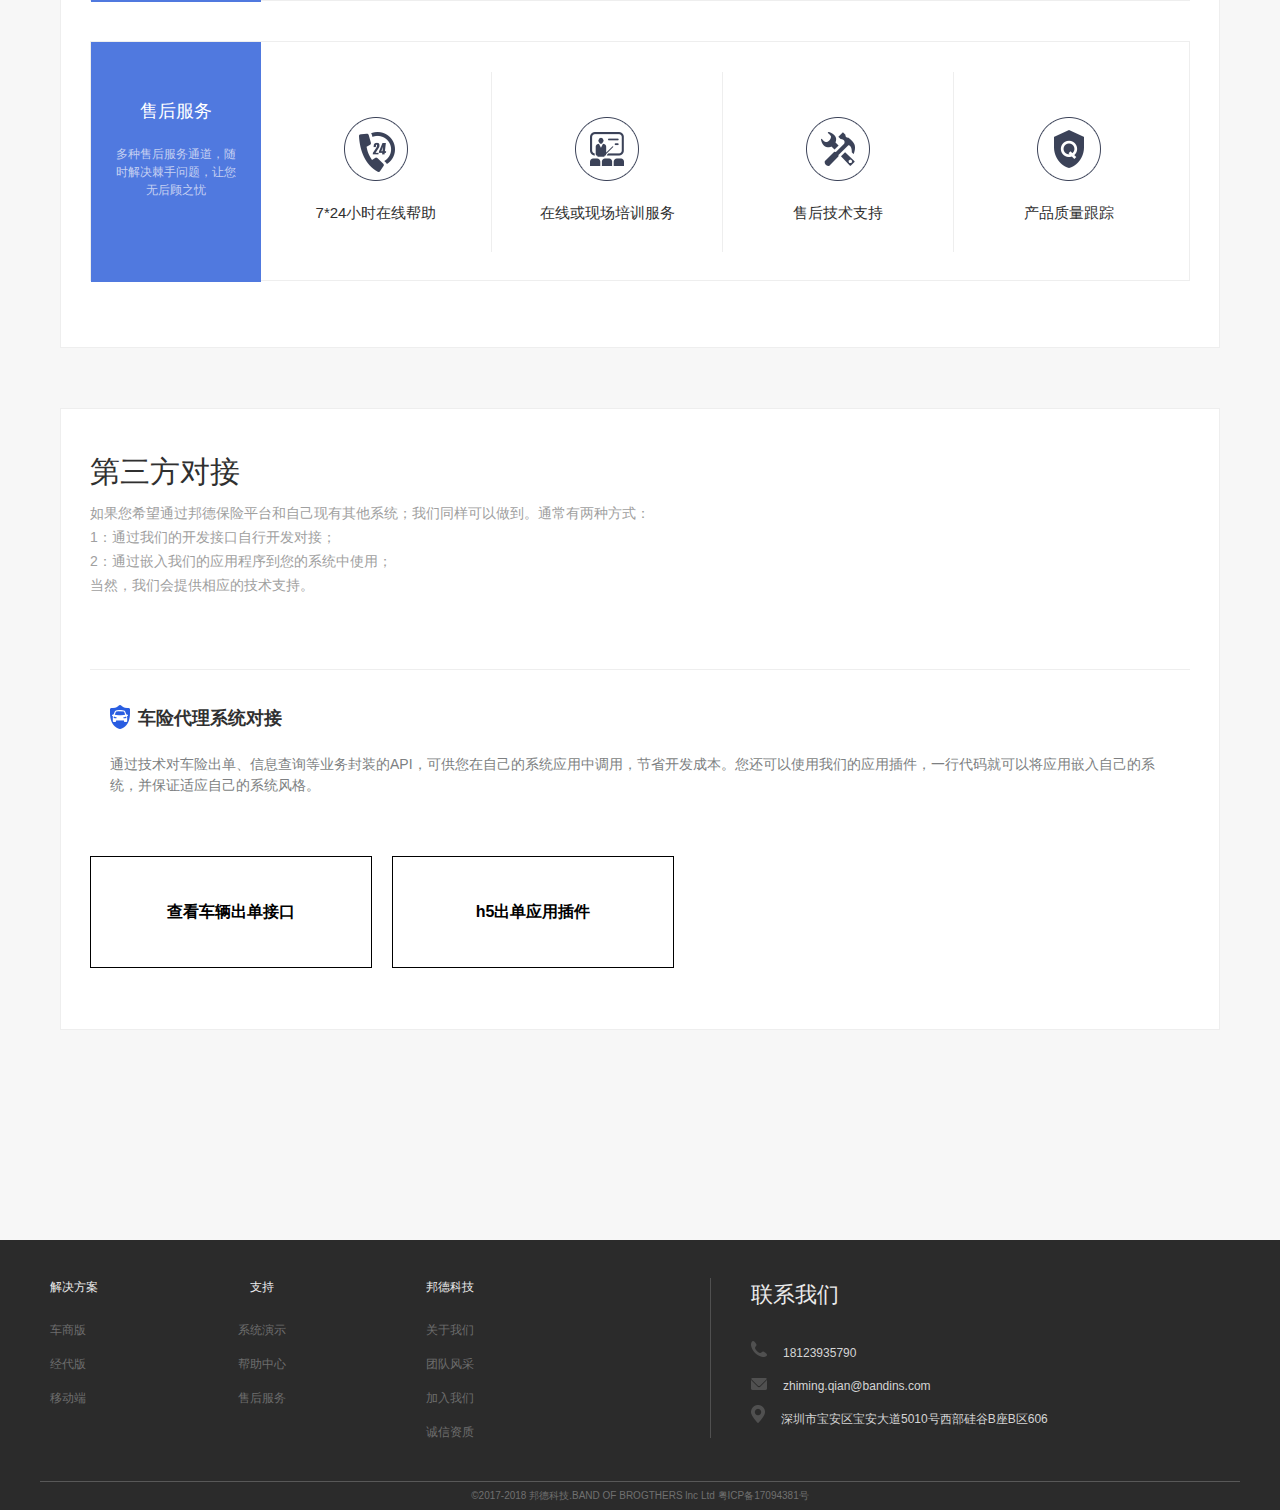
<file: solution.html>
﻿<!DOCTYPE html>
<html lang="en">
<head>
	<meta charset="UTF-8">
	<title>深圳市邦德布拉泽科技有限公司</title>
	<link href="css/solution.css" rel="stylesheet" type="text/css" />
	<link rel="stylesheet" href="css/common.css">
	<script src="js/jquery-1.10.2.min.js"></script>
	<script src="js/isPc.js"></script>
	<link rel="shortcut icon"  href="iconname.ico" />
</head>
<body class="bg-f7f9fb">
	<div class="header" id="header">
		<div class="page-container  fn-clear" id="nav">
			<div id="logo" class="logo"><a href="/" target="_self" class="hide-text" title="首页"></a></div>
			<h3>打造卓越的智能保险生态解决方案</h3><!-- 新增 -->
        	<ul class="nav-item">
        		<li><a href="index.html">首页</a></li>
        		<li class="cur"><a href="solution.html">解决方案</a></li>
				<li><a href="about.html">关于我们</a></li>
				<div class="QR_code">
						<span></span>
						<div id="scanCode_icon">
							<img src="img/code_03.gif" alt="">
						</div>
						<div id="scanCode">
							<img src="img/scancode.jpg" alt="">
						</div>
					</div>
			</ul>
        </div>
	</div>
	<!-- 解决方案主页面main部分 -->
	<div class="solution_main" id="solution_main">
		<div class="banner" id="banner">
			<img src="img/solution_banner_02.jpg" alt="">
		</div>
		
		<div class="nav_serveBox">
			<ul class="nav_serve">
				<li>
					<span>
						<img src="img/solution_03.gif" alt="">
						<p>车险中介</p>
					</span>
				</li>
				<li>
					<span>
						<img src="img/solution_04.png" alt="">
						<p>通用服务</p>
					</span>
				</li>
				<li style="border:0">
					<span>
						<img src="img/solution_06.png" alt="">
						<p>第三方对接</p>
					</span>
				</li>
			</ul>
		</div>
	<!--车险业务系统  -->
		<div class="car_insurance ">
			<div class="main_title">
				<h3>车险业务系统</h3>
				<p>轻松智能报表出单,快速获取多家险企精准报价结果；支持在线核保支付；后续客户维护续保跟踪全面管理；针对营销的分销功能、佣金政策匹配和结算等支持形成了全流程的闭环。</p>
			</div>
			<ul class="car_dealer">
				<li class="car_Versions"><a href="Dealer_edition.html"><img src="img/solution_07.gif" alt=""></a></li>
				<li class="financial_Versions"><a href="pageEconomics.html"><img src="img/versions_03.png" alt=""></a></li>
			</ul>
			<div class="system_function">
				<span class="system_function_title">
					<i><img src="img/icon_solution_system_03.gif" alt=""></i>
					<p>系统功能及服务板块</p>
				</span>
				<ul class="system_function_case">
					<li>
						<i><img src="img/icon_good_03.gif" alt=""></i>
						<span>
						<h4>报价出单</h4>
						<p>多险企同时在线报价，车辆信息和历史投保信息自动获取、出单更快捷</p>
						</span>
					</li>
					<li>
						<i><img src="img/solution_12.png" alt=""></i>
						<span>
						<h4>财务对账结算</h4>
						<p>一键对账，费用政策系统设置，自动匹配计算，账目清晰明了</p>
						</span>
					</li>
					<li>
						<i><img src="img/solution_13.png" alt=""></i>
						<span>
						<h4>客户管理</h4>
						<p>客户信息管理，批量导入导出、客户投保状态、跟进状态、客户级别维护等</p>
						</span>
					</li>
					<li>
							<i><img src="img/solution_14.png" alt=""></i>
							<span>
								<h4>摄像头进店识别</h4>
								<p>客户车辆经过摄像头，系统自动识别车牌并检测续保情况</p>
							</span>
					</li>
					<li>
							<i><img src="img/solution_17.png" alt=""></i>
							<span>
								<h4>呼叫中心</h4>
								<p>客户跟进呼出、客户咨询呼入通话记录实时存储，随时查阅</p>
							</span>
					</li>
					<li>
							<i><img src="img/solution_0_03.png" alt=""></i>
							<span>
								<h4>出险推修</h4>
								<p>客户出险系统自动根据投保及出险信息推送出险信息特等4S或修理厂</p>
							</span>
							</li>
						<li>
							<i><img src="img/solution_0_05.png" alt=""></i>
							<span>
							<h4>理赔协助</h4>
							<p>客户出险系统自动根据投保及出险信息推送出险信息特等4S或修理厂</p>
							</span>
						</li>
						<li>
								<i><img src="img/solution_0_07.png" alt=""></i>
								<span>
								<h4>分销系统</h4>
								<p>用户发展下级，等级关系维护、佣金规则设置、业务统计图表/表报</p>
								</span>
							</li>
							<li>
									<i><img src="img/solution_0_09.png" alt=""></i>
									<span>
									<h4>佣金配置</h4>
									<p>配置佣金费用政策，佣金实时计算，可支持T+O结算</p>
									</span>
								</li>
								<li>
										<i><img src="img/solution_0_11.png" alt=""></i>
										<span>
										<h4>短信群发</h4>
										<p>系统消息，促销活动信息短信轻松群发，信息模板自定义</p>
										</span>
									</li>
				</ul>
				<!-- 车险系统架构 -->
				<div class="system_function_framework">
					<span class="system_function_title">
						<i><img src="img/solution_24.png" alt=""></i>
						<p>车险系统架构</p>
					</span>
					<!-- 交互展示 -->
					<div class="interaction_show">
						<div class="interaction_show_left">
							<div class="interaction_show_title">
								<h3>用户</h3>
								<ul>
									<li><img src="img/solution_03.png" alt=""></li>
									<li><img src="img/solution_03.png" alt=""></li>
									<li><img src="img/solution_03.png" alt=""></li>
								</ul>
								<div class="arrows"><img src="img/solution_07.png" alt=""></div>
								<div class="_arrows"><img src="img/arrows_03.png" alt=""></div>
							</div>
							
							<div class="platform">
								<span class="platform_title"><h3>平台</h3></span>
								<div class="platform_case">
									<span>
										<i><img src="img/solution_5_03.png" alt=""></i>
										<p>pc</p>
									</span>
									<span >
											<i><img src="img/solution_5_03.png" alt=""></i>
											<p>手机移动端</p>
									</span>
								</div>
								<div class="arrows2"><img src="img/solution_07.png" alt=""></div>
								<div class="_arrows2"><img src="img/arrows_03.png" alt=""></div>
							</div>

							<div class="process">
									<span><h3>业务处理</h3></span>
									<ul class="process_box">
										<li id="branch">
											<dl><p>网点</p></dl>
											<div class="proces_details">
												<dd>报价出单</dd>
												<dd>报价监控</dd>
												<dd>表单管理</dd>
												<dd>批单管理</dd>
												<dd>续保跟踪</dd>
												<dd>佣金查询</dd>
												<dd>客户管理</dd>
												<dd>快递查询</dd>
												<dd>业绩查询</dd>
												<dd>单证管理</dd>
												<dd>工作日志</dd>
												<dd>代办事项</dd>
											</div>
										</li>
										<li id="filiale">
												<dl><p>分公司</p></dl>
												<div class="filiale_details">
													<dd>报表管理</dd>
													<dd>佣金监控</dd>
													<dd>人员管理</dd>
													<dd>考核管理</dd>
													<dd>网点管理</dd>
													<dd>业绩管理</dd>
												</div>
										</li>
										<li id="head_office">
												<dl><p>总公司</p></dl>
												<div class="head_office_details">
													<dd>用户监控</dd>
													<dd>出单监控</dd>
													<dd>财务监控</dd>
													<dd>报表监控</dd>
													<dd>公告通知</dd>
													<dd>权限配置</dd>
												</div>
										</li>
									</ul>
									<div class="arrows3"><img src="img/solution_07.png" alt=""></div>
									<div class="_arrows3"><img src="img/arrows_03.png" alt=""></div>
									
								</div>
								<div class="data">
										<span class="data_title"><h3>数据</h3></span>
										<img src="img/data_03.png" alt="">
										<div class="data_server">
											<p>阿里云/本地服务器/提供内外接口支持</p>
											<p>(OBD/UBI/车联网系统)</p>
										</div>	
								</div>
						</div>
						<div class="interaction_show_right">
								<div class="interaction_show_Rtop">
									<ul>
										<li>人保财险系统</li>
										<li>平安财险系统</li>
										<li>太平洋财险系统</li>
										<li>中国人寿财险系统</li>
									</ul>
									<div class="arrows4"><img src="img/arrows_07.png" alt=""></div>
									<div class="_arrows4"><img src="img/arrows_09.png" alt=""></div>
								</div>
								<div class="interaction_show_Rbottom">
										<ul>
												<li>深保通</li>
												<li>中介系统</li>
												<li>监管系统</li>
												<li>实名系统</li>
										</ul>
										<div class="arrows5"><img src="img/arrows_07.png" alt=""></div>
										<div class="_arrows5"><img src="img/arrows_09.png" alt=""></div>
								</div>
						</div>
					</div>
				</div>
			</div>
		</div>
		<!-- 通用服务 -->
		<div class="universal_server">
			<div class="universal_server_title">
				<h3>通用服务</h3>
				<p>为客户搭建系统化解决方案的同时，提供更灵活贴心的增值服务</p>
			</div>
			<div class="deploy_case">
				<div class="deploy_case_font">
					<h3>部署方案</h3>
					<p>部署方案灵活选择,每一种方案都各有所长</p>
				</div>
				<ul >
					<li>
						<i><img src="img/u6_03.png" alt=""></i>
						<h4>基于阿里云部署SaaS系统</h4>
						<p>可靠、方便、快速、低成本</p>
					</li>
					<li>
						<i><img src="img/solution_28.png" alt=""></i>
						<h4>本地搭建私有云服务器</h4>
						<p>数据隔离、安全、可控性高</p>
					</li>
					<li>
						<i><img src="img/solution_31.png" alt=""></i>
						<h4>混合部署云服务</h4>
						<p>数据隔离、安全、灵活对应可控场景</p>
					</li>
				</ul>
			</div>
			<div class="customization">
					<div class="customization_font">
						<h3>定制开发</h3>
						<p>符合国际软件开发标准的项目管理流程；在基于云计算的SaaS系统研发技术上有深厚的积淀</p>
					</div>
					<div class="flow_chart">
						<div class="project_begin">
							<ul><li>立项</li></ul>
							<p>签约合作</p>
							<div id="_flow"> <img src="img/solution_11.png" alt=""> </div>
						</div>
						<div class="project_tracking">
							<ul>
								<li>
									需求分析
									<div id="_flow"> <img src="img/solution_11.png" alt=""></div>
								</li>
								<li>
									产品设计
									<div id="_flow"><img src="img/solution_11.png" alt=""></div>
								</li>
								<li>
									软件开发
									<div id="_flow"><img src="img/solution_11.png" alt=""></div>
								</li>
								<li>
									质量检测
									<div id="_flow"><img src="img/solution_11.png" alt=""></div>
								</li>
								<li style="margin-right:0px;">交付验收</li>
							</ul>
							<p>项目进行及质量跟踪</p>
						</div>
						<div class="project_finish">
							<ul><li>完成项目</li></ul>
							<p>合作完成</p>
							<div id="_flow"><img src="img/solution_11.png" alt=""></div>
						</div>
						
					</div>
			</div>
			<div class="after_sales">
					<div class="after_sales_font">
						<h3>售后服务</h3>
						<p>多种售后服务通道，随时解决棘手问题，让您无后顾之忧</p>
					</div>	
					<ul class="after_sales_case">
						<li>
							<img src="img/solution_15.png" alt="">
							<p>7*24小时在线帮助</p>
						</li>
						<li>
							<img src="img/solution_36.png" alt="">
							<p>在线或现场培训服务</p>
						</li>
						<li>
							<img src="img/solution_39.png" alt="">
							<p>售后技术支持</p>
						</li>
						<li style="border:0px;">
							<img src="img/solution_41.png" alt="">
							<p>产品质量跟踪</p>
						</li>
					</ul>

			</div>
		</div>
		<div class="Third_party_docking">
			<div class="docking_title">
				<h3>第三方对接</h3>
				<ul class="docking_title_text">
					<li>如果您希望通过邦德保险平台和自己现有其他系统；我们同样可以做到。通常有两种方式：</li>
					<li>1：通过我们的开发接口自行开发对接；</li>
					<li>2：通过嵌入我们的应用程序到您的系统中使用；</li>
					<li>当然，我们会提供相应的技术支持。</li>
				</ul>
			</div>
			<div class="insurance_agency">
				<h3>车险代理系统对接</h3>
				<i><img src="img/solution_47.png" alt=""></i>
				<p>通过技术对车险出单、信息查询等业务封装的API，可供您在自己的系统应用中调用，节省开发成本。您还可以使用我们的应用插件，一行代码就可以将应用嵌入自己的系统，并保证适应自己的系统风格。</p>
				<ul class="page_skip">
					<li id="skip_api"><a href="#">查看车辆出单接口</a></li>
					<li id="list">查看文档</li>
					<li id="skip_h5"><a href="#">h5出单应用插件</a></li>
					<li id="_list">了解详情</li>
				</ul>                    
			</div>
		</div>
	</div>
	

	<div class="Footer">
			<div class="footer">
				<div class="box">
				<div class="footer_left">
					<dl>
						<dt>解决方案</dt>
						<dd>车商版</dd>
						<dd>经代版</dd>
						<dd>移动端</dd>
					</dl>
					<dl>
						<dt>支持</dt>
						<dd>系统演示</dd>
						<dd>帮助中心</dd>
						<dd>售后服务</dd>
					</dl>
					<dl>
						<dt>邦德科技</dt>
						<dd>关于我们</dd>
						<dd>团队风采</dd>
						<dd>加入我们</dd>
						<dd>诚信资质</dd>
					</dl>
				</div>
				<ul class="footer_right">
						<dl>
								<dt>联系我们</dt>
								<dd><i><img src="img/footer_03.png" alt=""></i><em>18123935790</em></dd>
								<dd><i><img src="img/footer_07.png" alt=""></i><em>zhiming.qian@bandins.com</em></dd>
								<dd><i><img src="img/footer_11.png" alt=""></i><em>深圳市宝安区宝安大道5010号西部硅谷B座B区606</em></dd>
						</dl>
				</ul>
			</div>
				<span>
					<p> ©2017-2018 邦德科技.BAND OF BROGTHERS lnc Ltd<a target="_blank" href="http://www.miibeian.gov.cn/"> 粤ICP备17094381号 </a></p>
				</span>	
			</div>
			
		</div>
	<script type="text/javascript" src="js/common.js"></script>
	
	<script type="text/javascript">
	$(function () {
            $("#list").hide();
            $("#skip_api").hover(function () {
                $("#list").show();
            }, function () {
                $("#list").hide();
            })
            // 鼠标移动到list的div上的时候list div不会被隐藏
            $("#list").hover(function () {
                $("#list").show();
            }, function () {
                $("#list").hide();
            });
			$("#_list").hide();
            $("#skip_h5").hover(function () {
                $("#_list").show();
            }, function () {
                $("#_list").hide();
            })
            // 鼠标移动到list的div上的时候list div不会被隐藏
            $("#_list").hover(function () {
                $("#_list").show();
            }, function () {
                $("#_list").hide();
            })
        });

	</script>
</body>
</html>
</file>
<file: css/index.css>
﻿
/* 头部 */


/* 轮播图 */
.banner{width: 100%;height: 580px;background: #808080}
/* .banner{width: 100%;min-width:1200px;height:500px;overflow:hidden;position: relative;}
.banner h3 { text-align: center; font-size: 60px; color: #fff; line-height: 450px; }
.banner1{background: #1f1f1f url(../img/Home_banner1.png) no-repeat center;position: absolute;left:0px;top:0px;width: 100%;height:500px;}
.banner2{background: #186b75 url(../img/Home_banner2.png) no-repeat center;position: absolute;left:0px;top:0px;width: 100%;height:500px;}
.banner3{background: #080b0b url(../img/Home_banner3.png) no-repeat center;position: absolute;left:0px;top:0px;width: 100%;height:500px;}
.banner4{background: #0f2249 url(../img/Home_banner4.png) no-repeat center;position: absolute;left:0px;top:0px;width: 100%;height:500px;}
.banner5 {background: url(../img/Home_banner5.png) no-repeat center;position: absolute;left:0px;top:0px;width: 100%;height:500px;}
.banner6 {background: url(../img/Home_banner6.png) no-repeat center;position: absolute;left:0px;top:0px;width: 100%;height:500px;}
.banner7 {background: url(../img/Home_banner7.jpg) no-repeat center;position: absolute;left:0px;top:0px;width: 100%;height:500px;}
.banner .d2{width:100%;height:30px;clear:both;position:absolute;z-index:100;left:0px;bottom:10px;}
.banner .d2 ul {float:left;position:absolute;left:50%;top:0;margin:0 0 0 -50px;display:inline;}
.banner .d2 li {width:14px;height:14px;overflow:hidden;cursor:pointer;border:1px solid #fff;border-radius: 40px;float:left;margin:0 3px;display:inline;}
.banner .d2 li.nuw {background:#fff;}
.banner-mod{width: 1200px;margin:0 auto;padding-top: 110px;}
.banner-tool{width: 490px;float: right; margin-top: 70px;}
.banner-mod p{font-size: 20px;color: #fff;line-height: 20px;}
.banner-mod h2{font-size: 48px;color: #fff;padding:20px 0;}
.banner-mod a{display: block;width: 170px;height: 40px;border-radius: 80px;border: 1px solid #fff;font-size: 16px;color: #fff;text-align: center;line-height: 40px; transition: background 1s; -moz-transition: background 1s; -webkit-transition: background 1s; -o-transition: background 1s; }
.banner-mod a:hover{background: #fff;color: #1d7eeb;}*/


.bandins_recommend{margin:0 auto;width: 1200px;height: 204px;background-color: #fff;padding-top:36px; }
.bandins_recommend .recommend_title{float: left;width:200px;padding-left:24px;  }
.bandins_recommend .recommend_title h3{font-size: 29px;color:#303030;margin-top: -7px;} 
.bandins_recommend .recommend_title p{font-size: 14px;color: #c5c5c5;margin-top:-4px; }
.bandins_recommend .recommend_details{float: left; width: 940px;margin-left: 36px;}
.bandins_recommend .recommend_details p{color:#606060;font-size: 14px;line-height: 25px;}
.bandins_recommend .recommend_details h3{color:#6e6e6e;line-height: 50px;font-size: 14px; }
.bandins_recommend .recommend_details span{float:left;width: 100px;}
.bandins_recommend .recommend_details span i{float:left;margin-top:4px; }
.bandins_recommend .recommend_details span p{float:left;margin-left: 7px; font-size:14px;color: #606060; }
/* 我们能为您做什么 */
.main{background: #f7f7f7;}
.main .products{margin:0 auto;width: 1200px;height: 280px ;}
.main .products ._products{text-align:center;}
.main .products ._products h3{font-size:28px;line-height: 95px;display: block;}
.main .products ._products em{font-size:14px; color: #888; display: block;margin-top: -33px; }
.main .products #content{margin-left: 22px;margin-top:30px; color: #595959;line-height: 25px;font-size: 16px; width: 1136px;}
.main #service {margin: 0 auto;height: 290px;width: 1200px;}
.main #service li{width: 285px;height: 290px;float: left;background-color:#ffffff;margin-left: 20px;text-align: center }
.main #service li i img{margin-top: 34px; }
.main #service li h3{color: #606060;line-height: 45px;font-size: 16px;font-weight: 800 }
.main #service li p{color: #aeaeae;width: 162px;margin:0 auto;text-align: left}
/* how-do */
.main .how_do{height: 740px;width: 1176px;margin: 0 auto;padding-left: 24px;position: relative;}
.main .how_do h4{margin-top:115px;font-size: 23px;color:#303030 }
.main .how_do p{font-size: 14px;line-height: 55px;color:#adadad }
.main .how_do span{position: absolute;bottom: 0px;width: 1200px}
.main .how_do span img{width: 580px;margin: 0 auto;display: block}
/* 车险业务系统 */
.main .operation_system{width: 1158px;background: #ffffff ;margin: 0 auto;min-height:900px;}
.main .operation_system .system_top{width: 1080px;height:120px; margin: 0 auto;border-bottom: 1px solid #eeeeee;text-align: center;padding-top: 39px; }
.main .operation_system .system_top h3{color: #303030;font-size:22px;}
.main .operation_system .system_top p{width: 712px;margin:0 auto;color: #999999;line-height: 26px;}
.main .operation_system .system_edition{width:1080px;margin: 0 auto;height: 400px;border-bottom: 1px solid #eeeeee;}
/* 车商版*/
.main .operation_system .system_edition .system_car{width: 539px;float: left;border-right: 1px solid#eeeeee;height: 400px;}
.main .operation_system .system_edition .system_car .system_carIcon{margin-top: 40px;margin-left: 14px;float: left ;}
.main .operation_system .system_edition .system_car .system_carDetails{float: left;margin-left: 30px;width: 400px;height: 320px;margin-top: 58px;}
.main .operation_system .system_edition .system_car .system_carDetails .system_carDetailsspan{width: 332px;height: 116px;display: block}
.main .operation_system .system_edition .system_car .system_carDetails .system_carDetailsspan h3{color:#303030;font-size: 17px;font-weight: 700}
.main .operation_system .system_edition .system_car .system_carDetails .system_carDetailsspan p{color:#5b5b5b;font-size: 13px;line-height: 26px;margin-top: -3px;width: 328px;}
.main .operation_system .system_edition .system_car .system_carDetails h4{font-size:14px; color:#7c7c7c;}
.main .operation_system .system_edition .system_car .system_carDetails ul{width: 354px;margin-top: 20px;height: 106px;}
.main .operation_system .system_edition .system_car .system_carDetails ul li{float: left;margin-right: 10px; width: 108px;height: 32px;background: #f8f9fb;text-align: center;line-height: 32px}
.main .operation_system .system_edition .system_car .system_carDetails ul li i{float: left;margin-top: 5px;margin-left: 10px; }
.main .operation_system .system_edition .system_car .system_carDetails ul li em{float: left;margin-left: 6px;}
.main .operation_system .system_edition .system_car .system_carDetails input{padding: 9px 19px;color:#7588dc; background: #ffffff;border: 1px solid #eeeeee;}
/* 经代版 */
.main .operation_system .system_edition .system_agency{width: 540px;float: left;height: 400px; }
.main .operation_system .system_edition .system_agency .system_agencyIcon{margin-top: 40px;margin-left: 50px;float: left ;}
.main .operation_system .system_edition .system_agency .system_agencyDetails{float: left;margin-left: 30px;width: 370px;height: 320px;margin-top: 58px;}
.main .operation_system .system_edition .system_agency .system_agencyDetails .system_agencyspan{width: 332px;height: 116px;display: block}
.main .operation_system .system_edition .system_agency .system_agencyDetails h3{color:#303030;font-size: 17px;font-weight: 700}
.main .operation_system .system_edition .system_agency .system_agencyDetails p{color:#5b5b5b;font-size: 13px;line-height: 26px;margin-top: -3px;width: 328px;}
.main .operation_system .system_edition .system_agency .system_agencyDetails h4{font-size:14px; color:#7c7c7c;}
.main .operation_system .system_edition .system_agency .system_agencyDetails ul{width: 354px;margin-top: 20px;height: 106px;}
.main .operation_system .system_edition .system_agency .system_agencyDetails ul li{float: left;margin-right: 10px; width: 108px;height: 32px;background: #f8f9fb;text-align: center;line-height: 32px}
.main .operation_system .system_edition .system_agency .system_agencyDetails i{float: left;margin-top: 5px;margin-left: 10px; }
.main .operation_system .system_edition .system_agency .system_agencyDetails ul li em{float: left;margin-left: 6px;}
.main .operation_system .system_edition .system_agency .system_agencyDetails input{padding: 9px 19px;color:#7588dc; background: #ffffff;border: 1px solid #eeeeee;}
/* 好评通用功能 */
.main .operation_system .goods_reputation{height:360px;width: 1080px;margin:0 auto;border-bottom: 1px solid #eeeeee}
.main .operation_system .goods_reputation h3{font-size: 17px;color:#303030;text-align: center; margin-top:56px;font-weight: 600 }
.main .operation_system .goods_reputation #goods_details{height: 138px;}
.main .operation_system .goods_reputation #goods_details li{ width: 220px;float: left;height: 100px;margin-top:66px;}
.main .operation_system .goods_reputation #goods_details li i{float: left;}
.main .operation_system .goods_reputation #goods_details li span{float: left;width: 132px;margin-left: 18px;}
.main .operation_system .goods_reputation #goods_details li h4{font-size:14px;color:#7c7c7c; }
.main .operation_system .goods_reputation #goods_details li p{font-size: 11px;color:#cacaca;margin-top:10px;}
.main .operation_system .goods_reputation .goods_btn{margin-top: 60px;margin-left: 348px;}
.main .operation_system .goods_reputation .goods_btn input{padding: 10px 25px;background: #ffffff;border: 1px solid #eeeeee;font-size:13px ;color: #1f49cf}
.main .operation_system .goods_reputation .goods_btn .consult{margin-left: 20px;}
.main .operation_system .goods_reputation .goods_btn input:hover{color: #fff;background: #1f49cf}
.main .operation_system .System_advantage{height: 456px;width: 1080px;position: relative;font-size: 14px;color: #b2b2b2;}
.main .operation_system .System_advantage .System_advantage_left{position: absolute;top:135px;left: 230px; }
.main .operation_system .System_advantage .System_advantage_right{position: absolute;top: 135px;left:726px; }
.main .operation_system .System_advantage .System_advantage_bottom{position: absolute;width: 420px;text-align: center;left: 336px;bottom:40px;}
.main .operation_system .System_advantage img{height: 272px;width:324px;position: absolute;top:50%;left:50%;transform: translate(-50%,-50%)}
/* 非车业务 */
.main .notcar_insurance{min-height: 318px; width: 1160px; background:#ffffff;margin:auto;margin-top: 64px;text-align: center;}
.main .notcar_insurance h3{font-size:22px;color: #303030;line-height: 85px; }
.main .notcar_insurance p{font-size:14px;color: #7c7c7c;margin: 0 auto; margin-top: -18px;width: 714px;line-height: 26px; }
.main .notcar_insurance span{margin-top: 86px;display: block;color: #f1f1f1;font-size: 22px;}
/* 成功案例 */
.main .successful_font{height: 160px;text-align: center;}
.main .successful_font h3{line-height: 160px;font-size: 29px;color: #303030;}
.main .successful_font p{margin-top: -65px;color: #c0c0c0;font-size: 8px;}
/* 东风南方 */
.main .successful_case{height: 218px;margin: 0 auto;width: 1160px;}
.main .successful_case  .dfnf_case{float: left;height: 188px;background:#ffffff;width:558px;padding-top: 30px;}
.main .successful_case  .dfnf_case img{display: block;float: left;margin-top: 23px;margin-left: 53px;margin-right: 46px;}
.main .successful_case  .dfnf_case span{display: block;width: 310px;border-left:1px solid #eeeeee;height: 160px;float: left;padding-left: 30px;}
.main .successful_case  .dfnf_case span h3{font-size: 14px; color: #303030;margin-top: 16px;font-weight: 700}
.main .successful_case  .dfnf_case span ul{height:54px;margin-top: 12px; }
.main .successful_case  .dfnf_case span ul li{line-height: 21px;color: #aeaeae;font-size: 12px;font-weight: 600}
.main .successful_case  .dfnf_case i img{margin: 0;margin-top:16px; }
/* 江泰保险 */
.main .successful_case .jtbx_case{float: left;height: 188px;background:#ffffff;width:558px;margin-left: 44px;padding-top:30px; }
.main .successful_case  .jtbx_case img{display: block;float: left;margin-top: 23px;margin-left: 53px;margin-right: 46px;}
.main .successful_case  .jtbx_case span{display: block;width: 310px;border-left:1px solid #eeeeee;height: 160px;float: left;padding-left: 30px;}
.main .successful_case  .jtbx_case span h3{font-size: 14px; color: #303030;margin-top: 16px;font-weight: 700}
.main .successful_case  .jtbx_case span ul{height:54px;margin-top: 12px; }
.main .successful_case  .jtbx_case span ul li{line-height: 21px;color: #aeaeae;font-size: 12px;}
.main .successful_case  .jtbx_case i img{margin: 0;margin-top:16px; }
/* 更多使用我们产品的客户 */
.main .More_customers{min-height: 312px;width: 1160px;margin: 0 auto;}
.main .More_customers h3{display: block;height: 112px;font-size: 14px;line-height: 128px;color:#bababa;text-align: center;}
.main .More_customers .More_customers_case li{ float: left;height: 90px;margin-right: 6px;width: 140px;border: 1px solid #eeeeee}

/*我们的服务  */
.main .services{height: 480px;background: #ffffff;width: 100%;margin: 0 auto;}
.main .services span{height: 200px;text-align: center;display: block}
.main .services span h3{font-size: 28px;color: #303030;line-height: 182px;}
.main .services span  p{color:#a0a0a0;font-size: 8px;margin-top: -74px;}
.main .services .services_clear{width: 1200px;margin: 0 auto;}
.main .services .services_clear li{float: left;width: 140px;height: 180px;margin: 0 40px 0 50px; }
.main .services .services_clear li em{display: block; text-align: center;font-size: 14px; margin-top: 20px;color: #7c7c7c;}
/* 试用系统 */
.main .try_system{height: 652px;margin: 0 auto;text-align: center;background: #f7f7f7;}
.main .try_system h3{ text-align: center;font-size: 29px; color: #303030;margin-top: 69px;display: block}
.main .try_system p{font-size: 14px;color: #797979;line-height:39px;}
.main .try_system img{display: block;margin:auto;margin-top: 86px; }
.main .try_system input{padding: 10px 80px;font-size: 15px;background: #1f49cf;color: #ffffff;border:0px;margin-top: 80px;}
</file>
<file: css/common.css>
*{padding:0;margin:0;}
ol,ul{list-style:none}
body,button,input,select,textarea{font:12px/1.5 arial,"Microsoft YaHei";}
a{text-decoration: none;}
h1,h2,h3,h4,h5,h6{font-size:100%;font-weight:500}
.fn-clear:after,.clear:after{visibility:hidden;display:block;font-size:0;content:" ";clear:both;height:0}
.fn-clear,.clear{zoom:1}
i,em{font-style: normal}
table {border-collapse:collapse;border-spacing:0;}
/* 头部 */
.bg-gray{background: #f7f7f7;}
.bg-f7f9fb{background: #f7f9fb}
.bg-f9 { background-color: #f9f9f9; }
.header{width: 100%;height:80px;background: #fff;}
.headers{border-bottom: 1px solid #eee;}
.headerfix{position: absolute;top:0;}
.header .page-container{width: 1200px;margin:0 auto;padding-top: 13px;line-height: 67px;position: relative;}
.header .logo{float: left;}
.header .logo a{display: block;width: 222px;height:56px;background: url(../img/logo-bob.png) no-repeat;}
.header h3{float: left;margin-left:42px;  width: 300px;font-size:15px;color: #808080;line-height: 55px;  }
.header .nav-item{position: absolute;right: 0px;top: 0px;}
.header .nav-item li{float: left;cursor: pointer;}
.header .nav-item li a{font-size: 16px;color:#404040;padding:7px 32px;display: block}

.header .nav-item .QR_code{float: left;height:80px;position: relative;width:40px;}
.header .nav-item .QR_code span{height: 24px;border-left: 1px solid #cccccc;line-height: 80px;float: left;margin-top: 25px;} 
.header .nav-item .QR_code #scanCode_icon{margin-left:17px;margin-top: 5px;float: left;}
.header .nav-item .QR_code #scanCode{position: absolute;bottom: -230px;right: 0;display: none;}
.header .nav-item .QR_code #scanCode img{height: 200px;width: 200px;}

.header .nav-item li:hover,.nav-item li.cur{background-color: #1d7eeb;}
.header .nav-item li:hover a,.nav-item li.cur a{color: #eee}


.Footer{width:100%;height:270px;background: #2b2b2b; }
.footer{width: 1200px;padding-top:38px;margin:0 auto;height:232px;position: relative; }
.footer .box{height: 160px;width: 1180px;margin: 0 auto;}
.footer .footer_left{width: 660px;height: 160px;float: left}
.footer .footer_left dl{float: left;margin-right: 140px;}
.footer .footer_left dt{text-align: center;font-size: 12px;color:#eaeaea;margin-bottom:25px; }
.footer .footer_left dd{font-size: 12px;color:#6d6d6d;margin-bottom: 16px;} 
.footer .footer_right{float: left;width: 490px;height:160px ;border-left:1px solid #505050;}
.footer .footer_right dl{margin-left: 40px;}
.footer .footer_right dl dt{color:#eaeaea;font-size: 22px;margin-bottom: 26px;}
.footer .footer_right dl dd{font-size: 10;color:#d5d5d5;line-height: 33px;width: 490px;height: 33px;}
.footer .footer_right dl dd i{float: left}
.footer .footer_right dl dd em{float: left; margin-left:16px;}
.Footer  span{position: absolute;bottom: 0px;text-align: center;color: #707070;width:1200px;height: 28px;border-top: 1px solid #585858;line-height: 28px; font-size: 10px;}
.Footer  span a{color: #707070 }
</file>
<file: css/about.css>
/* 轮播图 */
.banner{width: 100%;height: 580px;background: #808080}
.banner{width: 100%;min-width:1200px;height:500px;overflow:hidden;position: relative;}
.banner h3 { text-align: center; font-size: 60px; color: #fff; line-height: 450px; }
.banner1{background: #1f1f1f url(../img/Home_banner1.png) no-repeat center;position: absolute;left:0px;top:0px;width: 100%;height:500px;}
.banner2{background: #186b75 url(../img/Home_banner2.png) no-repeat center;position: absolute;left:0px;top:0px;width: 100%;height:500px;}
.banner3{background: #080b0b url(../img/Home_banner3.png) no-repeat center;position: absolute;left:0px;top:0px;width: 100%;height:500px;}
.banner4{background: #0f2249 url(../img/Home_banner4.png) no-repeat center;position: absolute;left:0px;top:0px;width: 100%;height:500px;}
.banner5 {background: url(../img/Home_banner5.png) no-repeat center;position: absolute;left:0px;top:0px;width: 100%;height:500px;}
.banner6 {background: url(../img/Home_banner6.png) no-repeat center;position: absolute;left:0px;top:0px;width: 100%;height:500px;}
.banner7 {background: url(../img/Home_banner7.jpg) no-repeat center;position: absolute;left:0px;top:0px;width: 100%;height:500px;}
.banner .d2{width:100%;height:30px;clear:both;position:absolute;z-index:100;left:0px;bottom:10px;}
.banner .d2 ul {position:absolute;left:50%;top:0;margin:0 0 0 -50px;display:inline;}
.banner .d2 li { overflow:hidden;cursor:pointer;border:1px solid #fff;border-radius: 40px;margin:0 3px;display:inline;}
.banner .d2 li.nuw {background:#fff;}
.banner-mod{width: 1200px;margin:0 auto;padding-top: 110px;}
.banner-tool{width: 490px;float: right; margin-top: 70px;}
.banner-mod p{font-size: 20px;color: #fff;line-height: 20px;}
.banner-mod h2{font-size: 48px;color: #fff;padding:20px 0;}
.banner-mod a{display: block;width: 170px;height: 40px;border-radius: 80px;border: 1px solid #fff;font-size: 16px;color: #fff;text-align: center;line-height: 40px; transition: background 1s; -moz-transition: background 1s; -webkit-transition: background 1s; -o-transition: background 1s; }
.banner-mod a:hover{background: #fff;color: #1d7eeb;}



.title{padding:62px 0;text-align: center;}
.title h3{font-size: 38px;color: #404040;}
.title p{color: #888;}
.paragraph{padding-bottom: 60px;}
.paragraph h4{font-size: 20px;color: #404040;line-height: 40px;padding-bottom: 5px;}
.paragraph em{display: block;width: 40px;border-top:1px solid #404040;}
.paragraph p{padding-top: 15px;line-height: 20px;font-size: 14px;color: #888;}
.paragraph img{padding:10px 0;}
.main-partner{text-align: center;}
.main-partner .partner-list li { display: inline-block; margin:20px;width:180px;text-align:center;}
.main-partner .partner-list img { display: block; width: 120px; height: 120px; margin: 0 auto; }
.main-partner .partner-list em {display: block;color: #888;}

/*关于我们*/
.main-about { position: relative; top: -50px; width: 1200px; margin: 0 auto; background-color: #fff; z-index: 9; }
.main-about .home-nav { width: 100%; height: 50px; border-bottom: 1px solid #eee; text-align: center; font-size: 16px; color: #808080; }
.main-about .home-nav li { position: relative; display: inline-block; width: 164px; line-height: 50px; cursor: pointer; }
.main-about .home-nav li:hover,
.main-about .home-nav li.cur { color: #0070D3; }
.main-about .home-nav li.cur:after { content: ''; position: absolute; left: 70px; bottom: -1px; width: 30px; height: 2px; background-color: #0070D3; }
.about-cont { padding: 60px 182px; font-size: 14px; color: #808080; }
.about-cont li { display: none; }
.about-cont li.cur { display: block; }
.about-cont .cont-hd { margin-bottom: 38px; }
.about-cont .cont-title { float: left; line-height: 24px; font-size: 40px; color: #202020; }
.about-cont .cont-title em { font-size: 16px; color: #808080; }
.about-cont .cont-hd .cont { float: right; width: 510px; }
.about-cont .cont-hd .cont > p { margin-bottom: 12px; }
.about-cont .cont-img { width: 100%; height: auto; }
.about-cont .contact { float: right; width: 300px; padding-left: 20px; margin-bottom: 14px; border-left: 1px solid #B0B0B0; }
.about-cont .contact h3 { font-size: 12px; color: #202020; }
</file>
<file: css/Dealer_edition.css>
/*车商版详情页（点击显示）*/
.pageCar{min-height: 1400px;width: 1200px;margin: 0 auto;}
.pageCar .title{font-size: 14px;height:59px;line-height: 59px;margin-left:22px; }
.pageCar .title p{float: left;color:#d1d1d1}
.pageCar .title h3{float: left;color: #adadad}
.pageCar .banner{height: 322px;width: 1200px;}
.pageCar .case_features{height: 348px;width: 1198px;border: 1px solid #eeeeee;margin: 0 auto;margin-top: 40px;background: #ffffff}
.pageCar .case_features .case_features_title{display: block;height: 115px;width: 1158px;margin-left: 40px;}
.pageCar .case_features .case_features_title h3{font-size: 25px;color: #303030;margin-top: 33px;}
.pageCar .case_features .case_features_title p{font-size: 14px;color: #a7a7a7;margin-top: 24px;}
.pageCar .case_features ul li{float: left;width:202px;height: 150px;margin:0 50px;}
.pageCar .case_features ul li i{display: block;float: left}
.pageCar .case_features .case_features_message{float: left;margin-left: 21px;width: 132px;}
.pageCar .case_features .case_features_message h3{font-size: 12px;color:#7c7c7c;line-height: 20px;}
.pageCar .case_features .case_features_message p{color:#cacaca;font-size: 11px;margin-top:10px; }
.pageCar .case_features .case_features_message a{margin-top: 20px;display: block;font-size: 11px;color: #7993e9;}
.pageCar .case_features .case_features_message a i{float: left;}
.pageCar .case_features .case_features_message a em{float: left;margin-left: 6px;}

.pageCar .dfnf{height: 370px;background: #ffffff;width: 1120px;border: 1px solid #eeeeee;margin-top: 40px;padding:20px 39px 44px 39px ;}
.pageCar .dfnf h3{height: 72px;font-size: 22px;color: #303030;padding-top:20px; }
.pageCar .dfnf .dfnf_detail{border-top: 1px solid #eee;border-bottom: 1px solid #eee;height: 280px;width: 1120px;}
.pageCar .dfnf .dfnf_logo{float: left;margin-top: 35px;margin-left: 44px;height: 120px;width: 120px;}
.pageCar .dfnf .ylcx{float: left;margin-left:94px;width:860px;height: 280px;}
.pageCar .dfnf .ylcx span{height: 75px;margin-top: 34px; width: 690px;display: block}
.pageCar .dfnf .ylcx span p{font-size: 12px;color: #7c7c7c;line-height: 20px;}
.pageCar .dfnf .ylcx .ylcx_detail{height: 140px;width:690px; }
.pageCar .dfnf .ylcx .ylcx_detail .ylcx_logo{float: left;margin-top: 6px; }
.pageCar .dfnf .ylcx .ylcx_detail .ylcx_font{float: left;border-left: 1px solid #eeeeee;height: 140px;width: 300px;padding-left:32px; margin-left: 44px;}
.pageCar .dfnf .ylcx .ylcx_detail .ylcx_font h4{font-size: 12px;color: #a7a7a7}
.pageCar .dfnf .ylcx .ylcx_detail .ylcx_font ul{margin-top: 27px;height: 46px;}
.pageCar .dfnf .ylcx .ylcx_detail .ylcx_font ul li{height: 25px;}
.pageCar .dfnf .ylcx .ylcx_detail .ylcx_font ul li p{float: left;font-size:12px;color: #7c7c7c;margin-top: 7px;}
.pageCar .dfnf .ylcx .ylcx_detail .ylcx_font ul li b{font-size: 19px;color: #474747;margin-left: 5px;}
.pageCar .dfnf .ylcx .ylcx_detail .ylcx_font h5{font-size: 12px;color: #a7a7a7;margin-top:18px;}
</file>
<file: css/pageEconomics.css>
/* 头部 */

/*车商版详情页（点击显示）*/
.pageCar{min-height: 1400px;width: 1200px;margin: 0 auto;}
.pageCar .title{font-size: 14px;height:59px;line-height: 59px;margin-left:22px; }
.pageCar .title p{float: left;color:#d1d1d1}
.pageCar .title h3{float: left;color: #adadad}
.pageCar .banner{height: 322px;width: 1200px;}
.pageCar .case_features{height: 348px;width: 1198px;border: 1px solid #eeeeee;margin: 0 auto;margin-top: 40px;background: #ffffff}
.pageCar .case_features .case_features_title{display: block;height: 115px;width: 1158px;margin-left: 40px;}
.pageCar .case_features .case_features_title h3{font-size: 25px;color: #303030;margin-top: 33px;}
.pageCar .case_features .case_features_title p{font-size: 14px;color: #a7a7a7;margin-top: 24px;}
.pageCar .case_features ul li{float: left;width:202px;height: 150px;margin:0 50px;}
.pageCar .case_features ul li i{display: block;float: left}
.pageCar .case_features .case_features_message{float: left;margin-left: 21px;width: 132px;}
.pageCar .case_features .case_features_message h3{font-size: 12px;color:#7c7c7c;line-height: 20px;}
.pageCar .case_features .case_features_message p{color:#cacaca;font-size: 11px;margin-top:10px; }
.pageCar .case_features .case_features_message a{margin-top: 20px;display: block;font-size: 11px;color: #7993e9;}
.pageCar .case_features .case_features_message a i{float: left;}
.pageCar .case_features .case_features_message a em{float: left;margin-left: 6px;}

.pageCar .dfnf{height: 370px;background: #ffffff;width: 1120px;border: 1px solid #eeeeee;margin-top: 40px;padding:20px 39px 44px 39px ;}
.pageCar .dfnf h3{height: 72px;font-size: 22px;color: #303030;padding-top:20px; }
.pageCar .dfnf .dfnf_detail{border-top: 1px solid #eee;border-bottom: 1px solid #eee;height: 280px;width: 1120px;}
.pageCar .dfnf .dfnf_logo{float: left;margin-top: 35px;margin-left: 44px;height: 120px;width: 120px;}
.pageCar .dfnf .ylcx{float: left;margin-left:94px;width:860px;height: 280px;}
.pageCar .dfnf .ylcx span{height: 75px;margin-top: 34px; width: 690px;display: block}
.pageCar .dfnf .ylcx span p{font-size: 12px;color: #7c7c7c;line-height: 20px;}
.pageCar .dfnf .ylcx .ylcx_detail{height: 140px;width:690px; }
.pageCar .dfnf .ylcx .ylcx_detail .ylcx_logo{float: left;margin-top: 6px; }
.pageCar .dfnf .ylcx .ylcx_detail .ylcx_font{float: left;border-left: 1px solid #eeeeee;height: 140px;width: 300px;padding-left:32px; margin-left: 44px;}
.pageCar .dfnf .ylcx .ylcx_detail .ylcx_font h4{font-size: 12px;color: #a7a7a7}
.pageCar .dfnf .ylcx .ylcx_detail .ylcx_font ul{margin-top: 27px;height: 46px;}
.pageCar .dfnf .ylcx .ylcx_detail .ylcx_font ul li{height: 25px;}
.pageCar .dfnf .ylcx .ylcx_detail .ylcx_font ul li p{float: left;font-size:12px;color: #7c7c7c;margin-top: 7px;}
.pageCar .dfnf .ylcx .ylcx_detail .ylcx_font ul li b{font-size: 19px;color: #474747;margin-left: 5px;}
.pageCar .dfnf .ylcx .ylcx_detail .ylcx_font h5{font-size: 12px;color: #a7a7a7;margin-top:18px;}


/* 底部 */
</file>
<file: css/solution.css>
/* main主体部分 */
/* 每个功能隔一行或有备注 */
.solution_main{background: #f7f7f7;min-height: 4360px;margin: 0 auto} 
/* 轮播图 */
.banner{height: 360px;width: 100%;}
/* 车险中介 */
.solution_main .nav_serveBox{height: 200px;background: #ffffff;width: 100%;}
.solution_main .nav_serveBox .nav_serve{width: 1160px;margin: 0 auto;}
.solution_main .nav_serveBox .nav_serve li{height: 160px;width: 385px;border-right: 1px solid #eeeeee;text-align: center; float: left;margin: 0 auto;margin-top: 20px;position: relative;}
.solution_main .nav_serveBox .nav_serve li span{display: block;height: 160px;}
.solution_main .nav_serveBox .nav_serve li img{margin-top: 18px;}
.solution_main .nav_serveBox .nav_serve li p{font-size: 15px;margin-top: 12px;color: #303030;}
/* 车险业务car_insurance */
.solution_main .car_insurance{background: #ffffff;border: 1px solid #eeeeee;min-height: 1718px;width:1158px;margin:0 auto;margin-top: 76px; }
.solution_main .car_insurance .main_title{padding: 42px 0 78px 0;margin-left: 41px;}
.solution_main .car_insurance .main_title h3{font-size:30px;color:#303030;}
.solution_main .car_insurance .main_title p{font-size: 14px;color: #bcbcbc;width: 868px;margin-top: 12px;}
.solution_main .car_insurance .car_dealer{height: 200px;margin:auto;padding:0 98px 0 98px; }
.solution_main .car_insurance .car_dealer li{float: left;width: 460px;height: 200px;}
.solution_main .car_insurance .car_dealer .financial_Versions{margin-left: 40px; }
.solution_main .car_insurance .system_function{height: 400px;margin-top: 100px;}
.solution_main .car_insurance .system_function .system_function_title{margin-left:40px;display: block;height: 58px; }
.solution_main .car_insurance .system_function .system_function_title i{float: left}
.solution_main .car_insurance .system_function .system_function_title p{font-size: 15px;color: #6b6b6b;margin-left:11px; float: left;}
/* 车险系统及服务模块 */
.solution_main .car_insurance .system_function .system_function_case {height: 340px;margin-left: 50px;}
.solution_main .car_insurance .system_function .system_function_case li{width: 200px;float: left;height: 115px;margin-right: 20px;}
.solution_main .car_insurance .system_function .system_function_case li i{float: left}
.solution_main .car_insurance .system_function .system_function_case li span{float: left;width: 132px;margin-left: 18px;}
.solution_main .car_insurance .system_function .system_function_case li h4{font-size:14px;color:#7c7c7c;}
.solution_main .car_insurance .system_function .system_function_case li p{font-size: 11px;color:#cacaca;margin-top:6px;}
/* 车险系统架构 */
.solution_main .car_insurance .system_function .system_function_framework{height: 800px;}
.solution_main .car_insurance .system_function .system_function_framework .interaction_show
{width: 858px;height: 634px;margin: 0 auto;margin-top:24px; }
.solution_main .car_insurance .system_function .system_function_framework .interaction_show .interaction_show_left
{width:632px;height:640px; float: left;}
.solution_main .car_insurance .system_function .system_function_framework .interaction_show .interaction_show_title
{height: 42px;width: 630px;border-bottom: 4px solid #f5f5f5;position: relative;}
.solution_main .car_insurance .system_function .system_function_framework .interaction_show .interaction_show_title h3
{float: left;font-size: 15px;color: #b8b8b8;line-height: 42px;width: 50px;text-align: center}
.solution_main .car_insurance .system_function .system_function_framework .interaction_show .interaction_show_title ul
{ float: left;margin: 0 auto;height: 42px;padding:0 195px 0 177px;}
.solution_main .car_insurance .system_function .system_function_framework .interaction_show .interaction_show_title ul li
{float: left;margin-right: 42px;}
.solution_main .car_insurance .system_function .system_function_framework .interaction_show .interaction_show_title .arrows{position: absolute;bottom:-31px;left: 48%;}
.solution_main .car_insurance .system_function .system_function_framework .interaction_show .interaction_show_title ._arrows{position: absolute;bottom:-31px;left: 51%;}

.solution_main .car_insurance .system_function .system_function_framework .interaction_show .platform
{height: 112px;width: 630px;margin-top: 24px;background: #f5f5f5;position: relative;}
.solution_main .car_insurance .system_function .system_function_framework .interaction_show .platform .platform_title
{background: #8c8f9a;display: block;float: left; padding: 40px 18px;}
.solution_main .car_insurance .system_function .system_function_framework .interaction_show .platform .platform_title h3
{line-height: 16px;width: 1em;color: #ffffff;font-size: 15px;font-weight: 800; }
.solution_main .car_insurance .system_function .system_function_framework .interaction_show .platform .platform_case
{float: left;width: 400px;height: 90px;margin-top: 21px;margin-left: 25px; }
.solution_main .car_insurance .system_function .system_function_framework .interaction_show .platform .platform_case span
{display: block;height: 44px; width: 400px;}
.solution_main .car_insurance .system_function .system_function_framework .interaction_show .platform .platform_case span i
{display: block;height: 32px;width: 48px;float: left;}
.solution_main .car_insurance .system_function .system_function_framework .interaction_show .platform .platform_case span p
{height:32px;line-height: 32px; float: left ;font-size: 10px;color:#808080}
.solution_main .car_insurance .system_function .system_function_framework .interaction_show .platform .arrows2{position: absolute;bottom:-23px;left: 48%;}
.solution_main .car_insurance .system_function .system_function_framework .interaction_show .platform ._arrows2{position: absolute;bottom:-24px;left: 51%;}

/* 交互展示  */
 .process{width:630px;height: 310px;margin-top: 19px;position: relative;}
 .process span{background: #8c8f9a;display: block;float: left; padding: 120px 18px 126px 18px; }
 .process span h3{width: 1em;color: #ffffff;font-size: 15px;font-weight: 800;line-height: 16px; }
 .process_box{float: left;background: #f5f5f5;padding: 10px;width: 559px;height: 290px;}
 .process .process_box li{height: 90px;width: 559px;background: #ffffff;}
 .process .process_box #branch dl{padding: 30px 35px 30px 10px;float: left;}
 .process .process_box #branch dl p{line-height: 16px;font-size: 15px;color: #606060;width: 1em}
 .process .process_box #branch .proces_details{width: 559px;height: 58px;padding: 6px 0 16px 0;}
 .process .process_box #branch .proces_details dd
 {width:68px;height: 22px; float: left; margin-top: 10px;border: 1px solid #999999;text-align: center;line-height: 22px;font-size:12px;color:#919191;background: #f5f5f5;margin-right: 10px; }

 .process .process_box #filiale{margin-top: 10px;}
 .process .process_box #filiale dl{padding: 22px 11px 22px 10px;float: left;}
 .process .process_box #filiale dl p{line-height: 16px;font-size: 15px;color: #606060;width: 1em}
 .process .process_box #filiale .filiale_details{display: flex;height:90px;width: 460px;padding:0 30px; justify-content:space-between ;align-items: center;float: left; }
 .process .process_box #filiale .filiale_details dd{width:68px;height: 22px;border: 1px solid #999999;text-align: center;line-height: 22px;font-size:12px;color:#919191;background: #f5f5f5;}

 .process .process_box #head_office{margin-top: 10px;}
 .process .process_box #head_office dl{padding: 22px 11px 22px 10px;float: left;}
 .process .process_box #head_office dl p{line-height: 16px;font-size: 15px;color: #606060;width: 1em}
 .process .process_box #head_office .head_office_details{display: flex;height:90px;width: 460px;padding:0 30px; justify-content:space-between ;align-items: center;float: left; }
 .process .process_box #head_office .head_office_details dd{width:68px;height: 22px;border: 1px solid #999999;text-align: center;line-height: 22px;font-size:12px;color:#919191;background: #f5f5f5;}
 
.solution_main .car_insurance .system_function .system_function_framework .interaction_show .process .arrows3{position: absolute;bottom:-23px;left: 48%;}
.solution_main .car_insurance .system_function .system_function_framework .interaction_show .process ._arrows3{position: absolute;bottom:-24px;left: 51%;}

 .data{height: 102px;width: 630px;margin-top: 20px;background: #f5f5f5;}
 .data .data_title{background: #8c8f9a;display: block;float: left; padding: 35px 18px;}
.data .data_title h3{line-height: 16px;width: 1em;color: #ffffff;font-size: 15px;font-weight: 800;}
.data img{float: left;display: block;margin-top:25px;margin-left: 36px; }
.data .data_server{float: left;font-size: 14px;margin-top: 36px;margin-left: 46px;color: #6d6d6d; }

.solution_main .car_insurance .system_function .system_function_framework .interaction_show .interaction_show_right
{margin-left: 36px;float:left; width: 190px;height: 640px;}
.interaction_show_right .interaction_show_Rtop{height: 265px;width: 190px;background: #f5f5f5;margin-top: 70px;position: relative}
.interaction_show_right .interaction_show_Rtop ul{margin-left: 26px;padding-top:8px; }
.interaction_show_right .interaction_show_Rtop li{text-align: center; line-height: 42px;width: 138px;height: 42px;margin-top: 13px; font-size: 15px;color: #e2dcf0;background: #8161c2;}
.interaction_show_right .interaction_show_Rtop .arrows4{position: absolute;left: -38px;top: 160px;}
.interaction_show_right .interaction_show_Rtop ._arrows4{position: absolute;left: -38px;top: 177px;}
.interaction_show_right .interaction_show_Rbottom{height:265px;width: 190px;margin-top: 30px;background: #f5f5f5;position: relative}
.interaction_show_right .interaction_show_Rbottom ul{margin-left: 26px;padding-top:8px;}
.interaction_show_right .interaction_show_Rbottom li{text-align: center; line-height: 42px;width: 138px;height: 42px;margin-top: 13px; font-size: 15px;color: #dce1f0;background: #617dc2;}
.interaction_show_right .interaction_show_Rbottom .arrows5{position: absolute;left: -38px;top: 180px;}
.interaction_show_right .interaction_show_Rbottom ._arrows5{position: absolute;left: -38px;top: 197px;}

/* 通用服务 */
.solution_main .universal_server{height: 1050px;width: 1158px;border: 1px solid #eeeeee;margin: 0 auto;background: #fff;margin-top: 60px;}
.solution_main .universal_server .universal_server_title{padding:42px 0 58px 30px; }
.solution_main .universal_server .universal_server_title h3{font-size: 37px;color:#303030;}
.solution_main .universal_server .universal_server_title p{font-size: 14px;color: #a0a0a0;margin-top:5px; }
.solution_main .universal_server .deploy_case{height: 240px;width: 1098px;border: 1px solid #eeeeee;margin: 0 auto;}
.solution_main .universal_server .deploy_case .deploy_case_font{float: left;width: 122px;height:128px; background: #5079df;padding: 56px 24px;text-align: center; }
.solution_main .universal_server .deploy_case .deploy_case_font h3{font-size: 18px;color: #ffffff;}
.solution_main .universal_server .deploy_case .deploy_case_font p{font-size: 12px;color: #c5d0f2;margin-top:20px; }
.solution_main .universal_server .deploy_case ul{height: 240px; display: flex;display: -webkit-flex;justify-content:space-around;align-items: center;}
.solution_main .universal_server .deploy_case ul li{justify-content: center;align-content: center;text-align: center;}
.solution_main .universal_server .deploy_case ul li i{display: block;}
.solution_main .universal_server .deploy_case ul li h4{font-size: 14px;color:#303030;margin-top:12px; }
.solution_main .universal_server .deploy_case ul li p{font-size: 12px;color: #9e9e9e;margin-top: 6px;}

.solution_main .universal_server .customization{height: 238px;border: 1px solid #eeeeee;margin:auto;margin-top: 40px;width: 1098px; }
.solution_main .universal_server .customization .customization_font{float: left;width: 122px;height:128px; background: #5079df;padding: 56px 24px;text-align: center; }
.solution_main .universal_server .customization .customization_font h3{font-size: 18px;color: #ffffff;}
.solution_main .universal_server .customization .customization_font p{font-size: 12px;color: #c5d0f2;margin-top:20px; }
.solution_main .universal_server .customization .flow_chart{height: 180px;float: left;margin-top: 29px;margin-left: 40px;}
.solution_main .universal_server .customization .flow_chart p{text-align: center;font-size: 11px;color: #5079df;margin-top: 13px;}
.solution_main .universal_server .customization .flow_chart .project_begin{ position: relative;width: 120px;height: 180px;float: left;background: #f5f5f5}
.solution_main .universal_server .customization .flow_chart .project_begin #_flow{position: absolute;right: -20px;top: 82px;}

.solution_main .universal_server .customization .flow_chart .project_begin li
{margin: 0 auto;height: 80px;font-size: 15px;color:#5f51d4; width: 98px;background: #d5d0fc;border-radius: 10%;text-align: center;line-height: 80px;margin-top: 50px;}
.solution_main .universal_server .customization .flow_chart .project_tracking
{margin-left: 10px; width: 600px;height: 180px;float: left;background: #f5f5f5}
.solution_main .universal_server .customization .flow_chart .project_tracking ul
{padding-left: 16px;width: 570px;height: 130px;}
.solution_main .universal_server .customization .flow_chart .project_tracking li
{position: relative;float: left;margin-right: 20px;height: 80px;font-size: 15px;color:#5f51d4; width: 98px;background: #d5d0fc;border-radius: 10%;text-align: center;line-height: 80px;margin-top: 50px;}
.solution_main .universal_server .customization .flow_chart .project_tracking li #_flow{position: absolute;top:10px;right: -20px;}
.solution_main .universal_server .customization .flow_chart .project_finish
{float: left;width: 120px;height: 180px;background: #f5f5f5;margin-left: 10px;position: relative;}
.solution_main .universal_server .customization .flow_chart .project_finish li
{margin: 0 auto; height: 80px;font-size: 15px;color:#5f51d4; width: 98px;background: #d5d0fc;border-radius: 10%;text-align: center;line-height: 80px;margin-top: 50px;}
.solution_main .universal_server .customization .flow_chart .project_finish #_flow{position: absolute;top:82px;left: -10px;}

.solution_main .universal_server .after_sales{height: 238px;border: 1px solid #eeeeee;margin:auto;margin-top: 40px;width: 1098px; }
.solution_main .universal_server .after_sales .after_sales_font{float: left;width: 122px;height:128px; background: #5079df;padding: 56px 24px;text-align: center; }
.solution_main .universal_server .after_sales .after_sales_font h3{font-size: 18px;color: #ffffff;}
.solution_main .universal_server .after_sales .after_sales_font p{font-size: 12px;color: #c5d0f2;margin-top:20px; }
.solution_main .universal_server .after_sales .after_sales_case ul{float: left;}
.solution_main .universal_server .after_sales .after_sales_case li{height: 135px;width: 230px;float: left;text-align: center;padding-top: 45px; margin-top: 30px;border-right:1px solid #eeeeee; }
.solution_main .universal_server .after_sales .after_sales_case li p{color:#303030;font-size: 15px;margin-top: 16px;}

.solution_main .Third_party_docking{height: 620px;width: 1100px;border: 1px solid #eeeeee;margin: 0 auto;margin-top: 60px;background: #ffffff;padding:0 29px; }
.solution_main .Third_party_docking .docking_title{width: 1100px;height: 220px;border-bottom:1px solid #eeeeee }
.solution_main .Third_party_docking .docking_title h3{margin-top: 40px;font-size: 30px;color: #303030;}
.solution_main .Third_party_docking .docking_title .docking_title_text{font-size: 14px;color:#a0a0a0;margin-top: 7px;line-height: 24px;}
.solution_main .Third_party_docking .insurance_agency h3{margin-left:48px; font-size: 18px;color:#303030;margin-top:35px;font-weight: 700 }
.solution_main .Third_party_docking .insurance_agency p{margin-left:20px;margin-right: 30px; font-size:14px;color: #7d7f82;margin-top: 22px}
.solution_main .Third_party_docking .insurance_agency .page_skip{margin-top: 60px;}
.solution_main .Third_party_docking .insurance_agency{position: relative;}
.solution_main .Third_party_docking .insurance_agency i{position: absolute;top:0px;left: 20px;}

 .page_skip {position: relative;width: 585px;}
 #list{position: absolute;background: #4975e5; opacity: 0.9;;top: 0;left: 0;bottom: 0;color: #ffffff;text-align: center;line-height: 110px; float: left;font-size: 16px;width: 280px;height: 110px;}
.solution_main .Third_party_docking .insurance_agency .page_skip li{text-align: center;line-height: 110px; float: left;font-size: 16px;border: 1px solid #000000;width: 280px;height: 110px;}

.solution_main .Third_party_docking .insurance_agency .page_skip li a{color:#000000;font-weight: 900}
.solution_main .Third_party_docking .insurance_agency .page_skip #skip_h5{margin-left: 20px;}
#_list{position: absolute;background: #4975e5; opacity: 0.9;top: 0;right: 0;bottom: 0;color: #ffffff;text-align: center;line-height: 110px; float: left;font-size: 16px;width: 280px;height: 110px;}
/* 解决方案页面main结束 */
</file>
